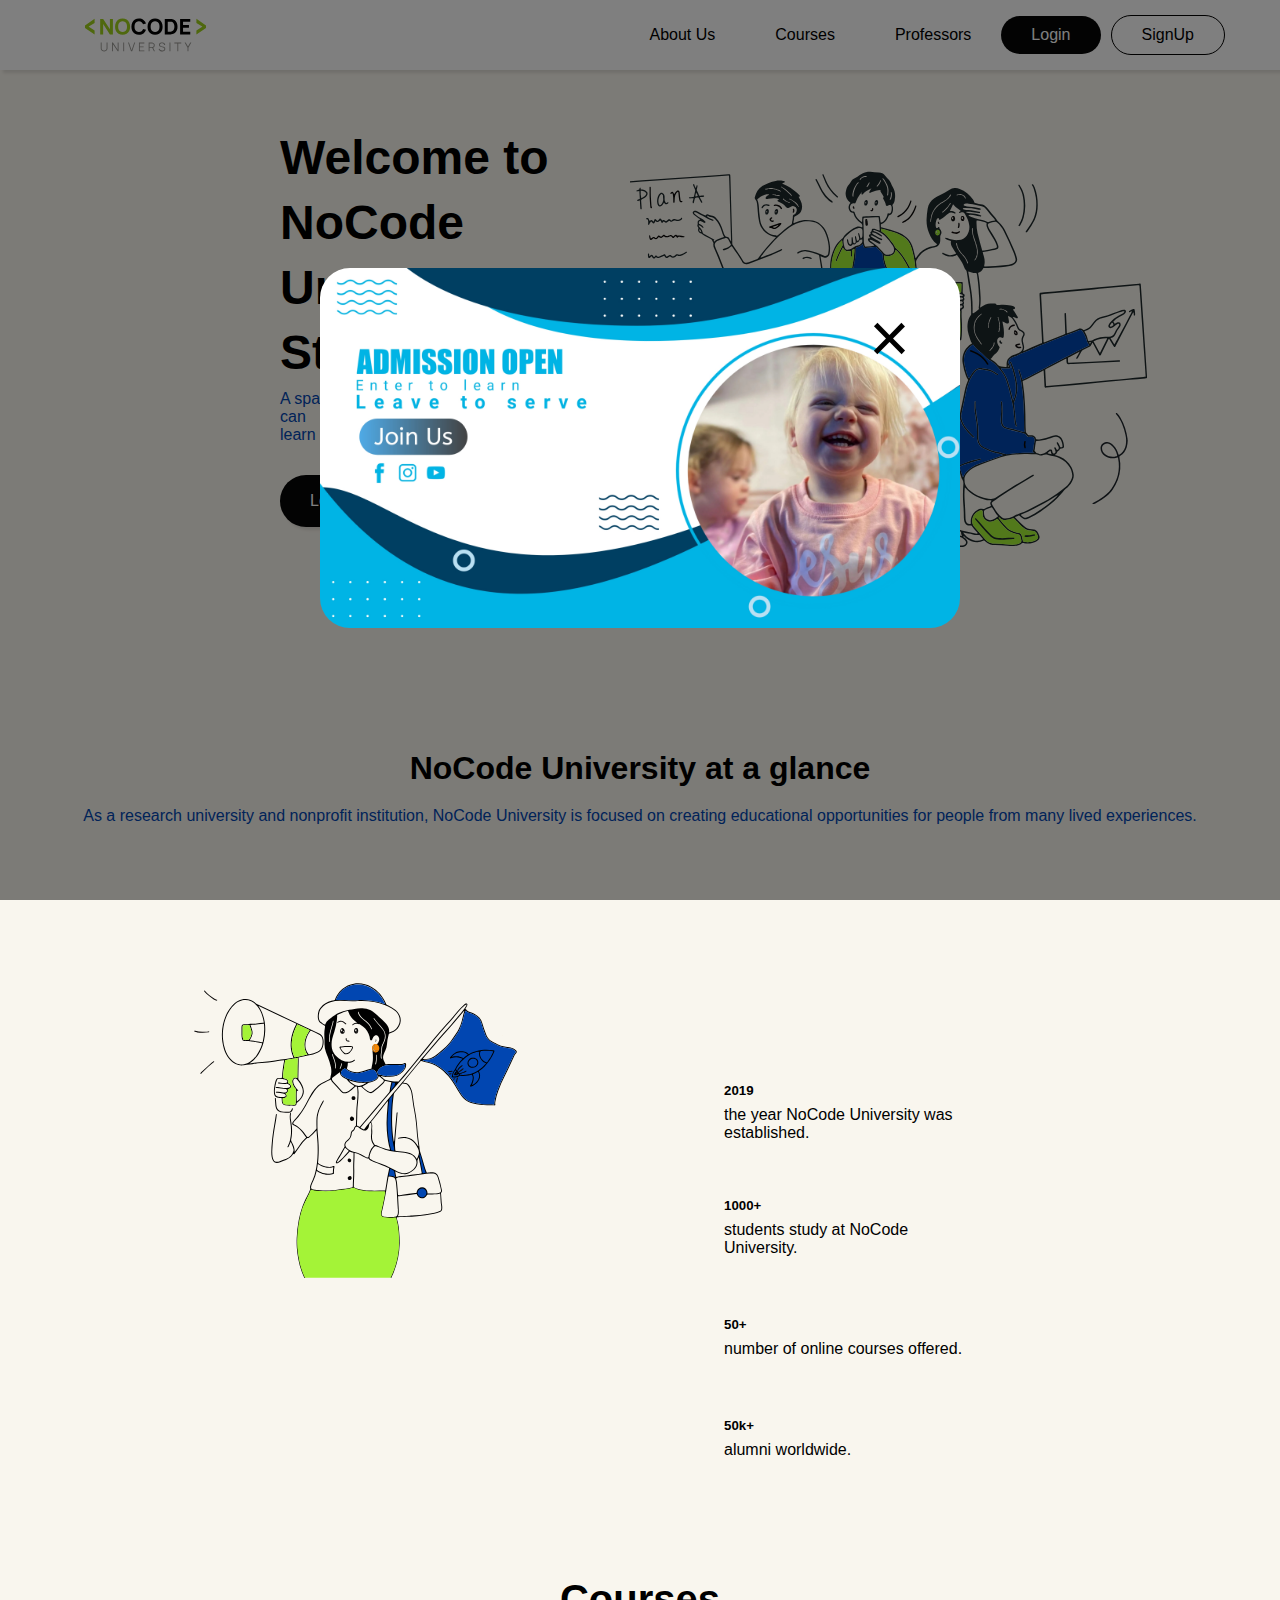
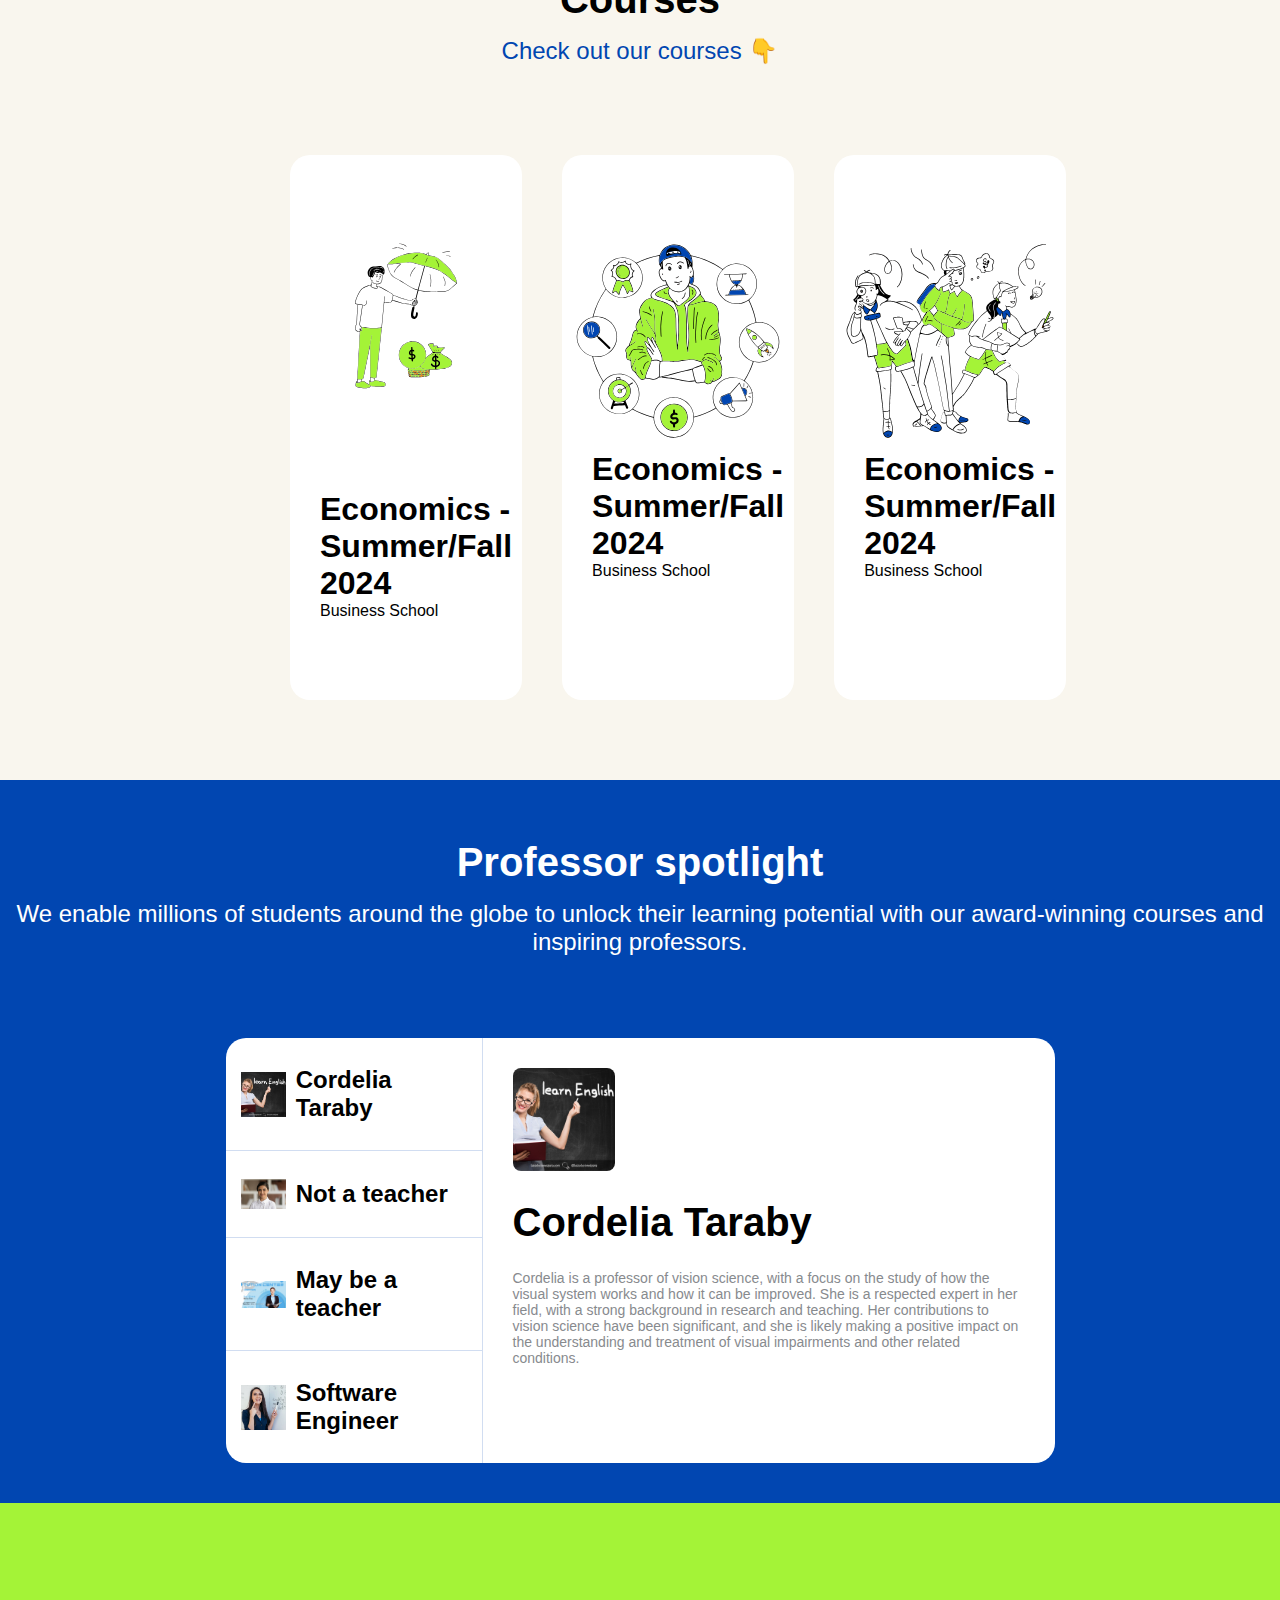
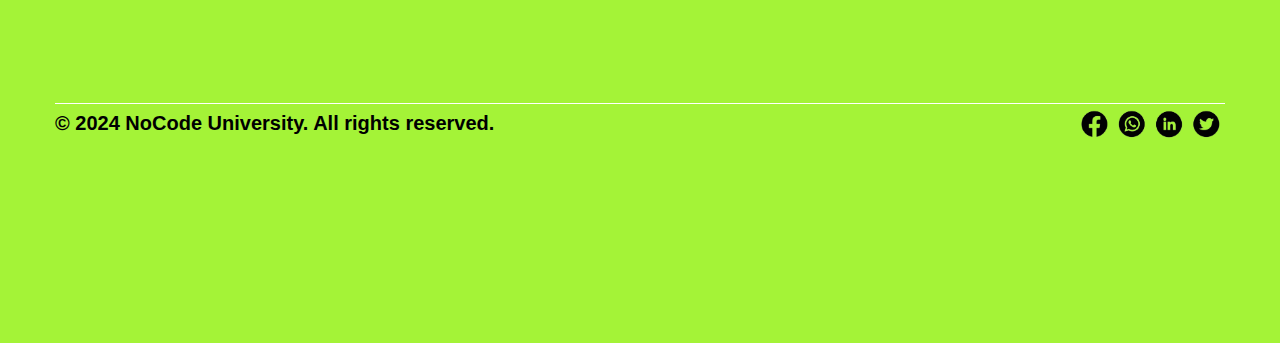
<file: index.html>
<!DOCTYPE html>
<html lang="en">
<head>
    <meta charset="UTF-8">
    <meta name="viewport" content="width=device-width, initial-scale=1.0">
    <link rel="stylesheet" href="./assets/css/style.css">
    <link rel="icon" href="./assets/images/logo.svg">
    <script src="./assets/js/script.js" ></script>
    <title>Coding University</title>
</head>
<body>
    <section class="navbar">
        <nav class="nav">
           <div class="sidebar">
            <ul>
                <li class="close-button" onclick=hideForm()><img src="./assets/icons/close_FILL0_wght400_GRAD0_opsz24.svg" alt=""></li>
                <li ><a href=""><img src="./assets/images/logo.svg" alt=""></a></li>
                <li><a href="#information-wrapper1">About Us</a></li>
                <li><a href="#courses-wrapper">Courses</a></li>
                <li><a href="#professor-spotlight">Professors</a></li>
                <li class="login-side"><a href="./sign_in.html" target="_blank">Login</a></li>
                <li class="signup-side"><a href="">SignUp</a></li>
            </ul>
           </div>
            
           
            <ul class="not">
                <li ><a href=""><img  class="logo" src="./assets/images/logo.svg" alt=""></a></li>
                <li class="hidemobile"><a href="#info-image">About Us</a></li>
                <li class="hidemobile"><a href="#courses-wrapper">Courses</a></li>
                <li class="hidemobile"><a href="#professor-spotlight">Professors</a></li>
                <li class="hidemobile login"><a href="./sign_in.html" target="_blank">Login</a></li>
                <li class="hidemobile"><a href="">SignUp</a></li>
                <li class="menu-button" onclick=showForm()><img src="./assets/icons/menu_FILL0_wght400_GRAD0_opsz24.svg" alt=""></li>
            </ul>
        </nav>
    </section><!-- /.navbar -->
     <!-- /.an advertisement -->

<div class="advertisement-wrapper" id="advertisement-wrapper">
    <div class="advertisement" id="advertisement">
        <div class="advertisement-content">
            <span class="close" onclick="closeAdvertisement()">&times;</span>
            <img src="./assets/images/advertisment 2.jpg" alt="">
        </div>
    </div>
</div>






    
 <section class="hero-section">
        <div class="welcome-wrapper">
            <div class="welcome"> 
                <h1>Welcome to</h1>
                <h1>NoCode</h1>
                <h1>University's</h1>
                <h1>Student Portal</h1>
                <p>A space where current students and teachers can <br> learn more about courses and their peers.</p>
                <ul>
                    <li class="login2"><a href="./sign_in.html" target="_blank">Login Now</a></li>
                    <li class="signup2"><a href="">SignUp</a></li>
                </ul>
            </div><!-- /.welcome -->
            <div class="welcome-img">
                <img src="./assets/images/hero img.svg" alt="">
            </div><!-- /.welocme-img -->
        </div><!-- /.welcome -->
       <div class="description-wrapper">
        <div class="description">
            <h1>NoCode University at a glance</h1>
            <p>As a research university and nonprofit institution, NoCode University is focused on creating educational opportunities for people from many lived experiences.</p>
        </div><!-- /.description -->
       </div><!-- /.description-wrapper -->
        <div class="information-wrapper">
            <div class="info-image" id="info-image">
                <div class="img1">
                    <img src="./assets/images/info img.svg" alt="">
                </div><!-- /.img1 -->
                <div class="img2">
                    <img src="./assets/images/div2.svg" alt="">
                </div><!-- /.img2 -->
                <div class="img3">
                    <img src="./assets/images/div3.svg" alt="">
                </div><!-- /.img3 -->
                <div class="img4">
                    <img src="./assets/images/div4.svg" alt="">
                </div><!-- /.img4 -->
            </div><!-- /.info-image -->
            <div class="info-details">
                <div tabindex="1" class="details" onclick="toggleImage('img1')">
                    <h5>2019</h5>
                    <p>the year NoCode University was established.</p>
                </div><!-- /.details -->
                <div tabindex="1" class="details active1"  onclick="toggleImage('img2')">
                    <h5>1000+</h5>
                    <p> students study at NoCode University.</p>
                </div><!-- /.details -->
                <div tabindex="1" class="details active2" onclick="toggleImage('img3')">
                    <h5>50+</h5>
                    <p>number of online courses offered.</p>
                </div><!-- /.details -->
                <div tabindex="1" class="details active3" onclick="toggleImage('img4')">
                    <h5>50k+</h5>
                    <p>alumni worldwide.</p>
                </div><!-- /.details -->
            </div><!-- /.info-details -->
       </div><!-- /.information-wrapper -->
        <div class="information-wrapper1">

            <div class="section1-responsinve">
                <img src="./assets/images/info img.svg" alt="">
                <div class="details">
                    <h5>2019</h5>
                    <p>the year NoCode University was established.</p>
                </div><!-- /.details -->
            </div><!-- /.section1-responsinve -->
            <div class="section1-responsinve">
                <img src="./assets/images/div2.svg" alt="">
                <div class="details">
                    <h5>1000+</h5>
                    <p> students study at NoCode University.</p>
                </div><!-- /.details -->
            </div><!-- /.section1-responsinve -->
            <div class="section1-responsinve">
                <img src="./assets/images/div3.svg" alt="">
                <div class="details">
                    <h5>50+</h5>
                    <p>number of online courses offered.</p>
                </div><!-- /.details -->
            </div><!-- /.section1-responsinve -->
            <div class="section1-responsinve">
                <img src="./assets/images/div4.svg" alt="">
                <div class="details">
                    <h5>50k+</h5>
                    <p>alumni worldwide.</p>
                </div><!-- /.details -->
            </div><!-- /.section1-responsinve -->
        </div><!-- /.information-wrapper1 -->
        <div class="courses-wrapper" id="courses-wrapper">
            <div class="courses-description">
                <h1>Courses</h1>
                <p>Check out our courses 👇</p>
            </div><!-- /.courses-description -->            
        </div><!-- /.courses-wrapper -->
        <div class="courses-detail-wrapper">
            <div class="courses-detail">
                <div class="course1">
                    <div class="course1-img">
                    <img src="./assets/images/course1.svg" alt="">
                    </div><!-- /.course-img -->
                    <div class="course1-description">
                        <h1>Economics - Summer/Fall 2024</h1>
                        <p>Business School</p>
                    </div><!-- /.course-description -->
                </div><!-- /.course1 -->
                <div class="course2">
                    <div class="course2-img">
                    <img src="./assets/images/div3.svg" alt="">
                    </div><!-- /.course2-img -->
                    <div class="course2-description">
                        <h1>Economics - Summer/Fall 2024</h1>
                        <p>Business School</p>
                    </div><!-- /.course2-description -->
                </div><!-- /.course1 -->
                <div class="course3">
                    <div class="course3-img">
                    <img src="./assets/images/div4.svg" alt="">
                    </div><!-- /.course3-img -->
                    <div class="course3-description">
                        <h1>Economics - Summer/Fall 2024</h1>
                        <p>Business School</p>
                    </div><!-- /.course3-description -->
                </div><!-- /.course1 -->
            </div><!-- /.courses-detail -->
        </div><!-- /.courses-detail-wrapper -->
        <div class="professor-spotlight-wrapper">
            <div class="professor-spotlight" id="professor-spotlight">
                <h1>Professor spotlight</h1>
                <p>We enable millions of students around the globe to unlock their learning potential with our award-winning courses and inspiring professors.</p>
            </div><!-- /.professor-spotlight -->
            <div class="professor-spotlight-details-wrapper">
                <div class="professor-name" id="professor-name">
                    <div tabindex="1" class="professor1 property" onclick="toggleInfo('professor1-detail')">
                        <img src="./assets/images/english porfessor.jpg" alt="">
                        <p>Cordelia Taraby</p>
                    </div><!-- /.professor1 -->
                    <div tabindex="1" class="professor2 property" onclick="toggleInfo('professor2-detail')">
                        <img src="./assets/images/f17760e5-1930-49f0-9244-696aa3bd6b00.jpeg" alt="">
                        <p>Not a teacher</p>
                    </div><!-- /.professor2 -->
                    <div tabindex="1" class="professor3 property" onclick="toggleInfo('professor3-detail')">
                        <img src="./assets/images/advertisment.jpg" alt="">
                        <p>May be a teacher </p>
                    </div><!-- /.professor3 -->
                    <div tabindex="1" class="professor4 property" onclick="toggleInfo('professor4-detail')">
                        <img src="./assets/images/4th teacher.webp" alt="">
                        <p>Software Engineer</p>
                    </div><!-- /.professor4 -->
                </div><!-- /.professor-name -->
                <div class="professor-detail">
                    <div class="professor1-detail">
                        <img src="./assets/images/english porfessor.jpg" alt="">
                        <h1>Cordelia Taraby</h1>
                        <p>Cordelia is a professor of vision science, with a focus on the study of how the visual system works and how it can be improved. She is a respected expert in her field, with a strong background in research and teaching. Her contributions to vision science have been significant, and she is likely making a positive impact on the understanding and treatment of visual impairments and other related conditions.</p>
                    </div><!-- /.professor1-detail -->
                    <div class="professor2-detail">
                        <img src="./assets/images/f17760e5-1930-49f0-9244-696aa3bd6b00.jpeg" alt="">
                        <h1>Not a Teacher</h1>
                        <p>Cordelia is a professor of vision science, with a focus on the study of how the visual system works and how it can be improved. She is a respected expert in her field, with a strong background in research and teaching. Her contributions to vision science have been significant, and she is likely making a positive impact on the understanding and treatment of visual impairments and other related conditions.</p>
                    </div><!-- /.professor2-detail -->
                    <div class="professor3-detail">
                        <img src="./assets/images/advertisment.jpg" alt="">
                        <h1>May be  a Teacher</h1>
                        <p>Cordelia is a professor of vision science, with a focus on the study of how the visual system works and how it can be improved. She is a respected expert in her field, with a strong background in research and teaching. Her contributions to vision science have been significant, and she is likely making a positive impact on the understanding and treatment of visual impairments and other related conditions.</p>
                    </div><!-- /.professor3-detail -->
                    <div class="professor4-detail">
                        <img src="./assets/images/4th teacher.webp" alt="">
                        <h1>Software Engineer</h1>
                        <p>Cordelia is a professor of vision science, with a focus on the study of how the visual system works and how it can be improved. She is a respected expert in her field, with a strong background in research and teaching. Her contributions to vision science have been significant, and she is likely making a positive impact on the understanding and treatment of visual impairments and other related conditions.</p>
                    </div><!-- /.professor4-detail -->
                </div><!-- /.professor-detail -->
            </div><!-- /.professor-spotlight-details-wrapper -->
        </div><!-- /.professor-spotlight-wrapper -->

    </section><!-- /.hero-section -->
    <section class="footer">
        <div class="footer-wrapper">
            <div class="footer-details">
                <p>&copy; 2024 NoCode University. All rights reserved.</p>
                <img src="./assets/images/Screenshot_2024-02-13_100248-removebg-preview.png" alt="">
            </div><!-- /.footer-details -->
            <div class="icons2"></div><!-- /.icons2 -->
        </div><!-- /.footer-wrapper -->
    </section><!-- /.footer -->



    <script>
    document.querySelectorAll('a[href^="#"]').forEach(anchor => {
    anchor.addEventListener('click', function (e) {
        e.preventDefault();

        document.querySelector(this.getAttribute('href')).scrollIntoView({
            behavior: 'smooth'
        });
    });
});
    </script>
</body>
</html>
</file>
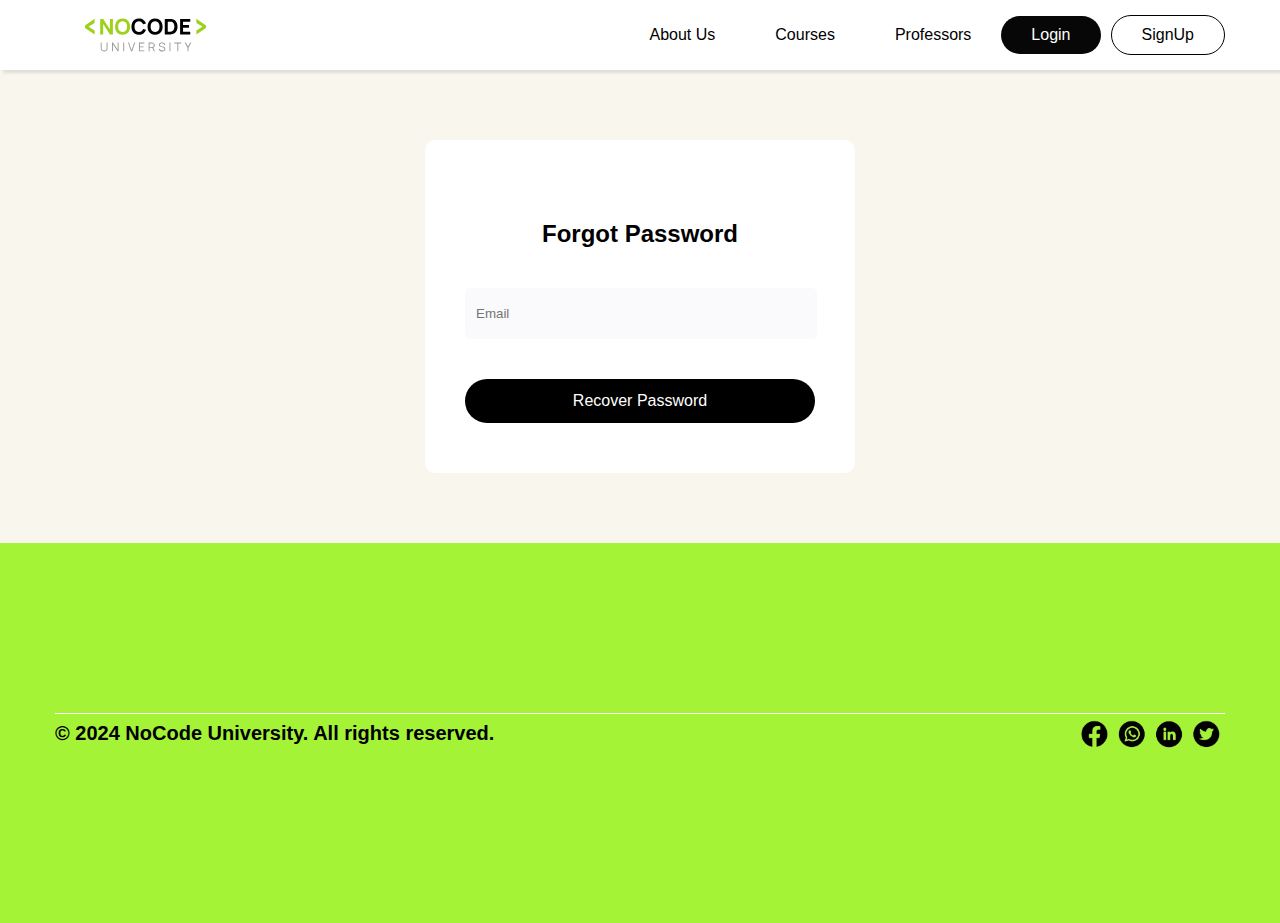
<file: forgot-password.html>
<!DOCTYPE html>
<html lang="en">
<head>
    <meta charset="UTF-8">
    <meta name="viewport" content="width=device-width, initial-scale=1.0">
    <link rel="stylesheet" href="./assets/css/login.css">
    <link rel="icon" href="./assets/images/logo.svg">
    <script src="./assets/js/script.js" ></script>
    <title>Forgot Password</title>
</head>
<body>
    <section class="navbar">
        <nav class="nav">
           <div class="sidebar">
            <ul>
                <li class="close-button" onclick=hideForm()><img src="./assets/icons/close_FILL0_wght400_GRAD0_opsz24.svg" alt=""></li>
                <li ><a href=""><img src="./assets/images/logo.svg" alt=""></a></li>
                <li><a href="index.html#information-wrapper1">About Us</a></li>
                <li><a href="index.html#courses-wrapper">Courses</a></li>
                <li><a href="index.html#professor-spotlight">Professors</a></li>
                <li class="login-side"><a href="">Login</a></li>
                <li class="signup-side"><a href="">SignUp</a></li>
            </ul>
           </div>
            
           
            <ul class="not">
                <li ><a href=""><img  class="logo" src="./assets/images/logo.svg" alt=""></a></li>
                <li class="hidemobile"><a href="index.html#information-wrapper">About Us</a></li>
                <li class="hidemobile"><a href="index.html#courses-wrapper">Courses</a></li>
                <li class="hidemobile"><a href="index.html#professor-spotlight">Professors</a></li>
                <li class="hidemobile login"><a href="">Login</a></li>
                <li class="hidemobile"><a href="">SignUp</a></li>
                <li class="menu-button" onclick=showForm()><img src="./assets/icons/menu_FILL0_wght400_GRAD0_opsz24.svg" alt=""></li>
            </ul>
        </nav>
    </section><!-- /.navbar -->
    <secction class="hero-section">
        <div class="forget-password-wrapper">
            <div class="forget-password">
                <h2>Forgot Password</h2>
                <div class="email-forgot" tabindex="1">
                    <input type="email" name="email" placeholder="Email" required>
                </div>
                <a href="" type="submit">Recover Password</a>
            </div><!-- /.forget-password -->
        </div><!-- /.forget-password-wrapper -->
    </secction><!-- /.hero-section -->









































    <section class="footer">
        <div class="footer-wrapper">
            <div class="footer-details">
                <p>&copy; 2024 NoCode University. All rights reserved.</p>
                <img src="./assets/images/Screenshot_2024-02-13_100248-removebg-preview.png" alt="">
            </div><!-- /.footer-details -->
            <div class="icons2"></div><!-- /.icons2 -->
        </div><!-- /.footer-wrapper -->
    </section><!-- /.footer -->


    <script>
document.getElementById("loginForm").addEventListener("submit", function(event) {
  event.preventDefault();

  // Get values from form
  var email = document.getElementById("email").value;
  var password = document.getElementById("password").value;

  // Check if email and password are valid (you should add your own validation logic here)
  if (email && password) {
    // Store email and password in local storage
    localStorage.setItem("email", email);
    localStorage.setItem("password", password);

    // Redirect to dashboard
    window.location.href = "dashboard.html";
  } else {
    alert("Please enter valid email and password.");
  }
});


    </script>
</body>
</html>
</file>
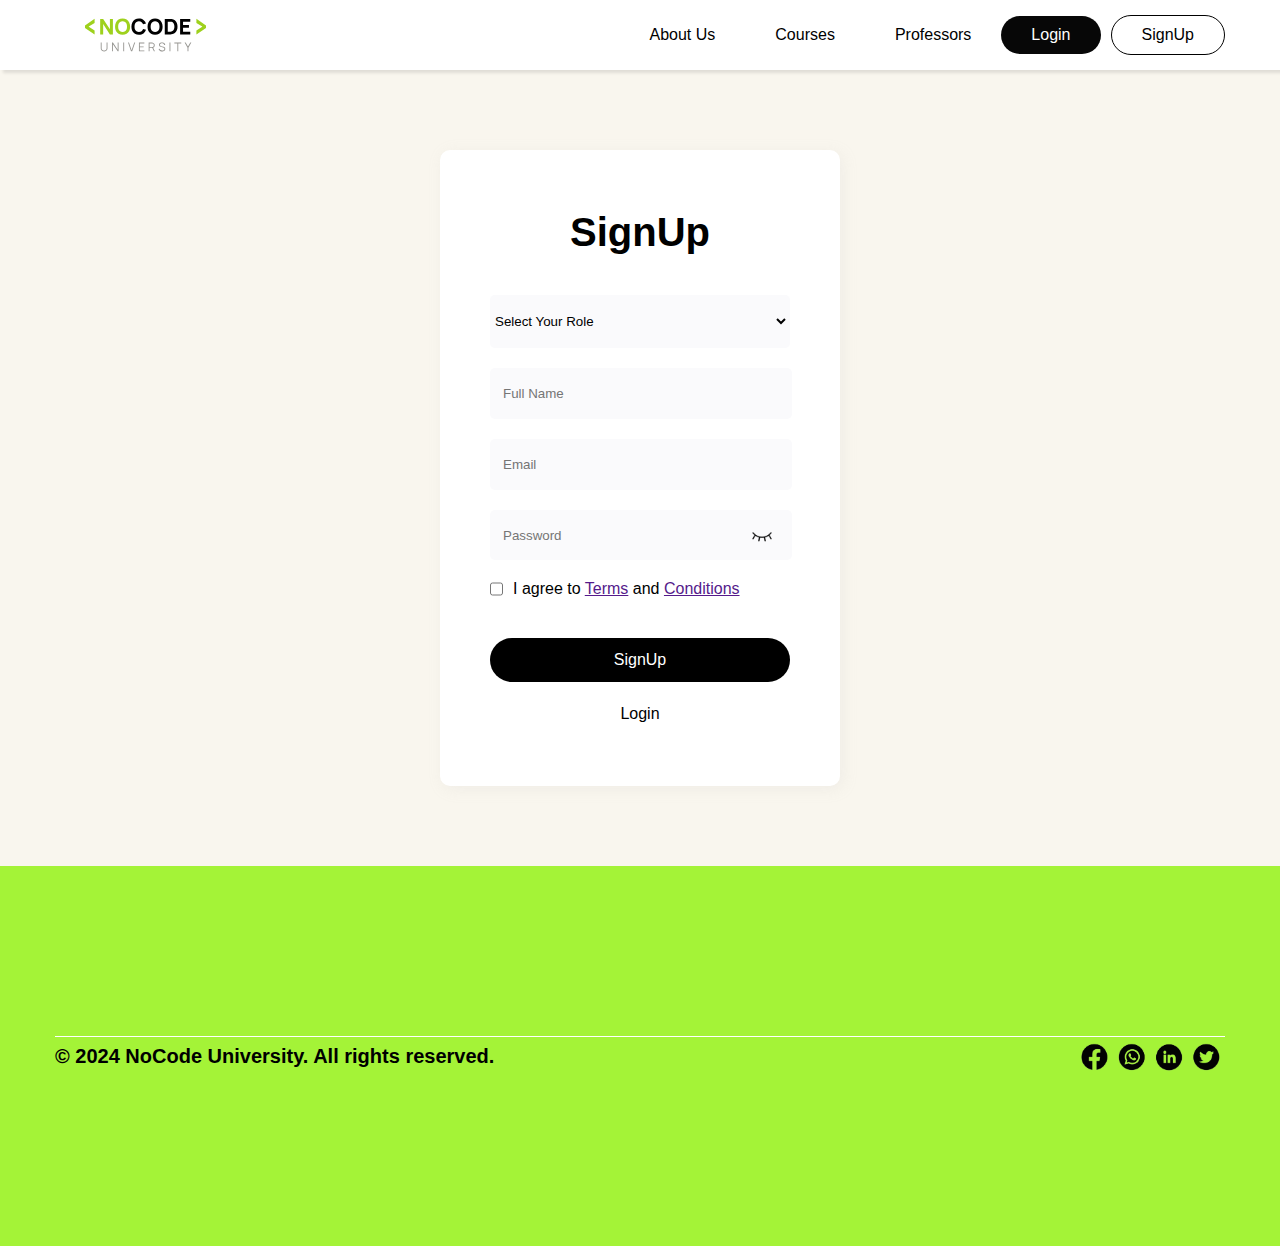
<file: sign-up.html>
<!DOCTYPE html>
<html lang="en">
<head>
    <meta charset="UTF-8">
    <meta name="viewport" content="width=device-width, initial-scale=1.0">
    <link rel="icon" href="./assets/images/logo.svg">
    <link rel="stylesheet" href="./assets/css/sign-up.css">
    <script src="./assets/js/script.js" ></script>
    <title>SignUp</title>
</head>
<body>
    <section class="navbar">
        <nav class="nav">
           <div class="sidebar">
            <ul>
                <li class="close-button" onclick=hideForm()><img src="./assets/icons/close_FILL0_wght400_GRAD0_opsz24.svg" alt=""></li>
                <li ><a href=""><img src="./assets/images/logo.svg" alt=""></a></li>
                <li><a href="index.html#information-wrapper1">About Us</a></li>
                <li><a href="index.html#courses-wrapper">Courses</a></li>
                <li><a href="index.html#professor-spotlight">Professors</a></li>
                <li class="login-side"><a href="">Login</a></li>
                <li class="signup-side"><a href="">SignUp</a></li>
            </ul>
           </div>
            
           
            <ul class="not">
                <li ><a href=""><img  class="logo" src="./assets/images/logo.svg" alt=""></a></li>
                <li class="hidemobile"><a href="index.html#information-wrapper">About Us</a></li>
                <li class="hidemobile"><a href="index.html#courses-wrapper">Courses</a></li>
                <li class="hidemobile"><a href="index.html#professor-spotlight">Professors</a></li>
                <li class="hidemobile login"><a href="">Login</a></li>
                <li class="hidemobile"><a href="">SignUp</a></li>
                <li class="menu-button" onclick=showForm()><img src="./assets/icons/menu_FILL0_wght400_GRAD0_opsz24.svg" alt=""></li>
            </ul>
        </nav>
    </section><!-- /.navbar -->
    <secction class="hero-section">
        <div class="login-details">
            <div class="form-details">
                <h1>SignUp</h1>
                <form action="">
                    <select class="option-selection" name="" id="option">
                        <option value="Role" disabled selected>Select Your Role</option>
                        <option value="Student">Student</option>
                        <option value="Teacher">Teacher</option>
                    </select>
                    <div class="name-input">
                        <input type="text" placeholder="Full Name">
                    </div>
                    <div tabindex="1" class="email-wrapper">
                    <input tabindex="1" type="email" placeholder="Email" id="email" required>
                    </div>
                    <div tabindex="1" class="input-password">
                        <input tabindex="1" type="password" placeholder="Password" id="password" required>
                        <img onclick="passValid()" id="eye-icon" src="./icons/eyebrow.png" alt="">
                    </div>
                </form>
            </div><!-- /.form-details -->
            <div class="terms-conditions" style="display: flex;">
                <input type="checkbox">
                <p>I agree to <a href="">Terms</a> and <a href="">Conditions</a></p>
            </div>
            <div class="form-buttons">
                <a href="">SignUp</a>
                <a href="./sign_in.html">Login</a>
            </div><!-- /.form-buttons -->
        </div><!-- /.login-details -->
    </secction><!-- /.hero-section -->









































    <section class="footer">
        <div class="footer-wrapper">
            <div class="footer-details">
                <p>&copy; 2024 NoCode University. All rights reserved.</p>
                <img src="./assets/images/Screenshot_2024-02-13_100248-removebg-preview.png" alt="">
            </div><!-- /.footer-details -->
            <div class="icons2"></div><!-- /.icons2 -->
        </div><!-- /.footer-wrapper -->
    </section><!-- /.footer -->


    <script>

    </script>
</body>
</html>
</file>
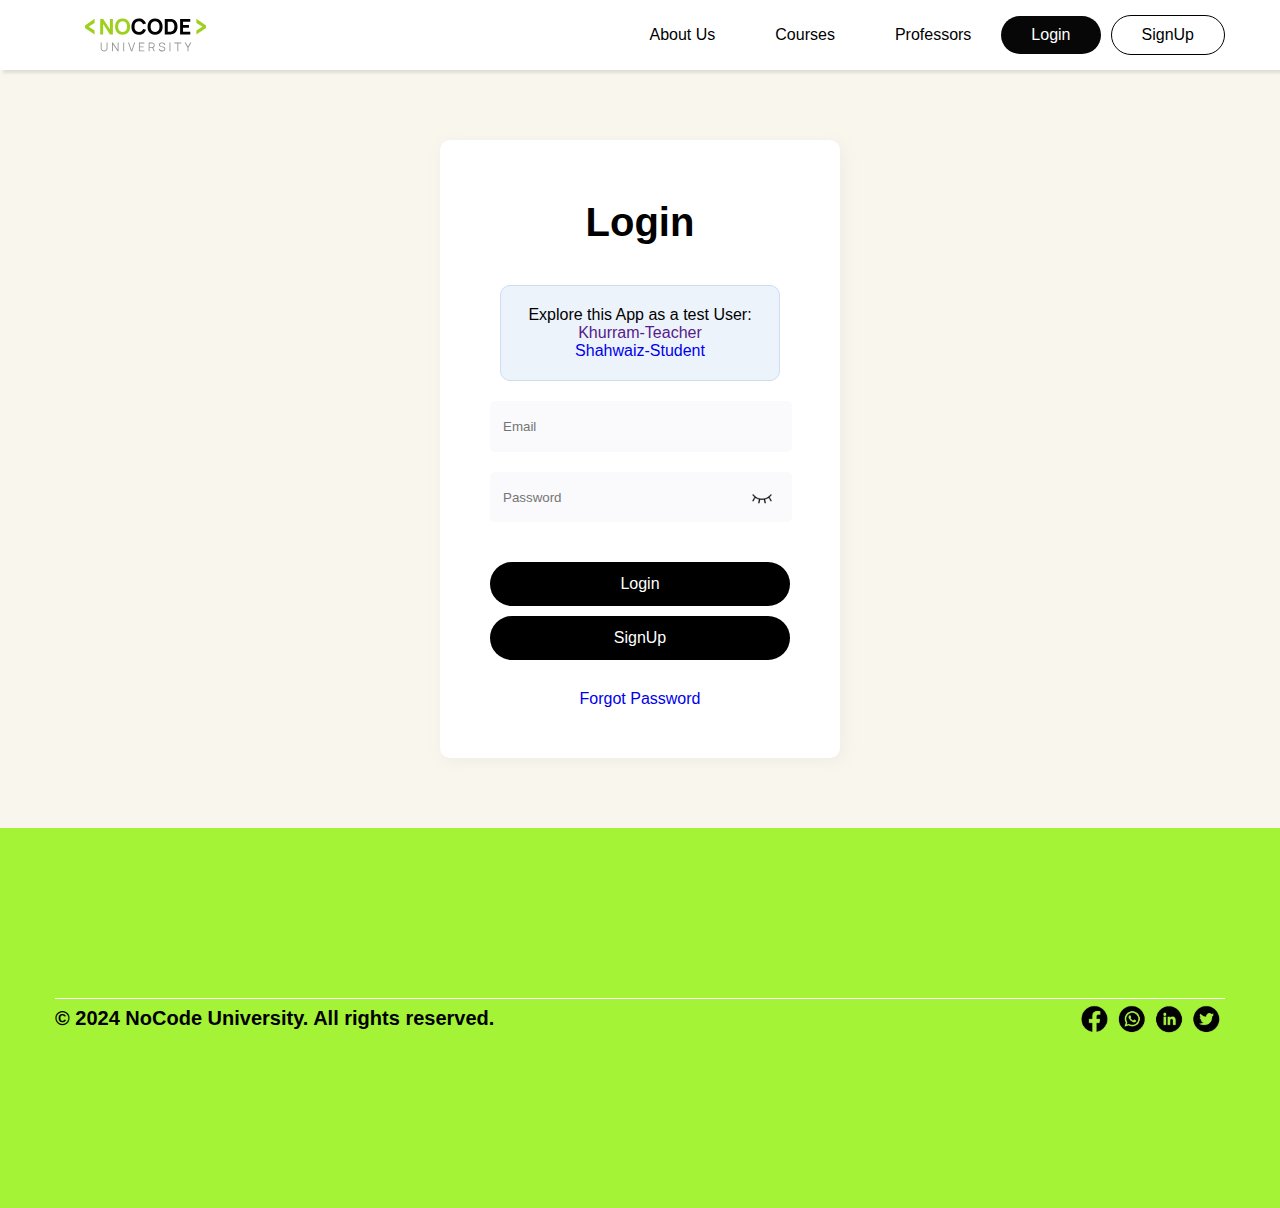
<file: sign_in.html>
<!DOCTYPE html>
<html lang="en">
<head>
    <meta charset="UTF-8">
    <meta name="viewport" content="width=device-width, initial-scale=1.0">
    <link rel="stylesheet" href="./assets/css/login.css">
    <link rel="icon" href="./assets/images/logo.svg">
    <script src="./assets/js/script.js" ></script>
    <title>Login</title>
</head>
<body>
    <section class="navbar">
        <nav class="nav">
           <div class="sidebar">
            <ul>
                <li class="close-button" onclick=hideForm()><img src="./assets/icons/close_FILL0_wght400_GRAD0_opsz24.svg" alt=""></li>
                <li ><a href=""><img src="./assets/images/logo.svg" alt=""></a></li>
                <li><a href="index.html#information-wrapper1">About Us</a></li>
                <li><a href="index.html#courses-wrapper">Courses</a></li>
                <li><a href="index.html#professor-spotlight">Professors</a></li>
                <li class="login-side"><a href="">Login</a></li>
                <li class="signup-side"><a href="">SignUp</a></li>
            </ul>
           </div>
            
           
            <ul class="not">
                <li ><a href=""><img  class="logo" src="./assets/images/logo.svg" alt=""></a></li>
                <li class="hidemobile"><a href="index.html#information-wrapper">About Us</a></li>
                <li class="hidemobile"><a href="index.html#courses-wrapper">Courses</a></li>
                <li class="hidemobile"><a href="index.html#professor-spotlight">Professors</a></li>
                <li class="hidemobile login"><a href="">Login</a></li>
                <li class="hidemobile"><a href="">SignUp</a></li>
                <li class="menu-button" onclick=showForm()><img src="./assets/icons/menu_FILL0_wght400_GRAD0_opsz24.svg" alt=""></li>
            </ul>
        </nav>
    </section><!-- /.navbar -->
    <secction class="hero-section">
        <div class="login-details">
            <div class="form-details">
                <h1>Login</h1>
                <div class="test-user">
                    <p>Explore this App as a test User:</p>
                    <a href="">Khurram-Teacher</a>
                    <a href="./Student_dashboard.html" target="_blank">Shahwaiz-Student</a>
                </div>
                <form action="" id="loginForm">
                    <div tabindex="1" class="email-wrapper">
                    <input tabindex="1" type="email" placeholder="Email" name="email" id="email" required>
                    </div>
                    <div tabindex="1" class="input-password">
                        <input tabindex="1" type="password" placeholder="Password" name="password" id="password" required>
                        <img onclick="passValid()" id="eye-icon" src="./icons/eyebrow.png" alt="">
                    </div>
                </form>
            </div><!-- /.form-details -->
            <div class="form-buttons">
                <a href="" type="submit">Login</a>
                <a href="./sign-up.html">SignUp</a>
                <a href="./forgot-password.html">Forgot Password</a>
            </div><!-- /.form-buttons -->
        </div><!-- /.login-details -->

    </secction><!-- /.hero-section -->









































    <section class="footer">
        <div class="footer-wrapper">
            <div class="footer-details">
                <p>&copy; 2024 NoCode University. All rights reserved.</p>
                <img src="./assets/images/Screenshot_2024-02-13_100248-removebg-preview.png" alt="">
            </div><!-- /.footer-details -->
            <div class="icons2"></div><!-- /.icons2 -->
        </div><!-- /.footer-wrapper -->
    </section><!-- /.footer -->


    <script>
document.getElementById("loginForm").addEventListener("submit", function(event) {
  event.preventDefault();

  // Get values from form
  var email = document.getElementById("email").value;
  var password = document.getElementById("password").value;

  // Check if email and password are valid (you should add your own validation logic here)
  if (email && password) {
    // Store email and password in local storage
    localStorage.setItem("email", email);
    localStorage.setItem("password", password);

    // Redirect to dashboard
    window.location.href = "dashboard.html";
  } else {
    alert("Please enter valid email and password.");
  }
});


    </script>
</body>
</html>
</file>
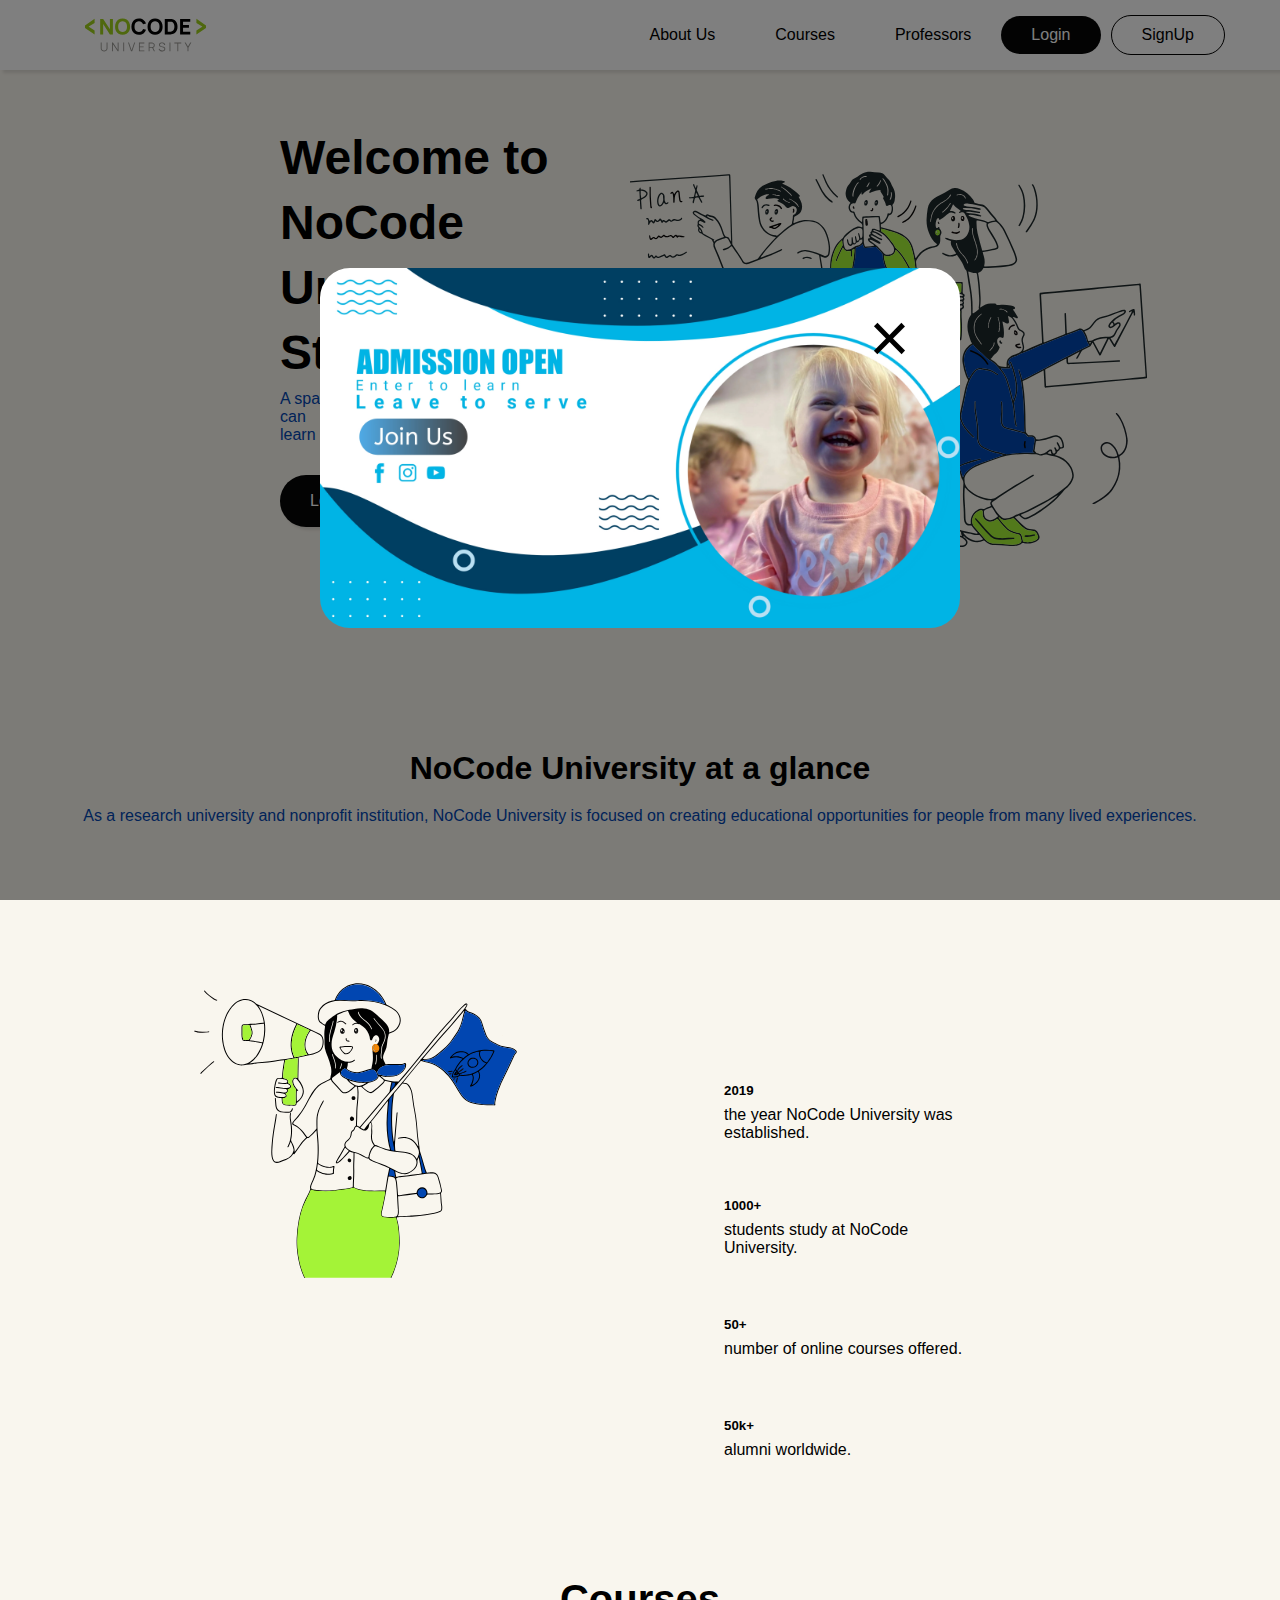
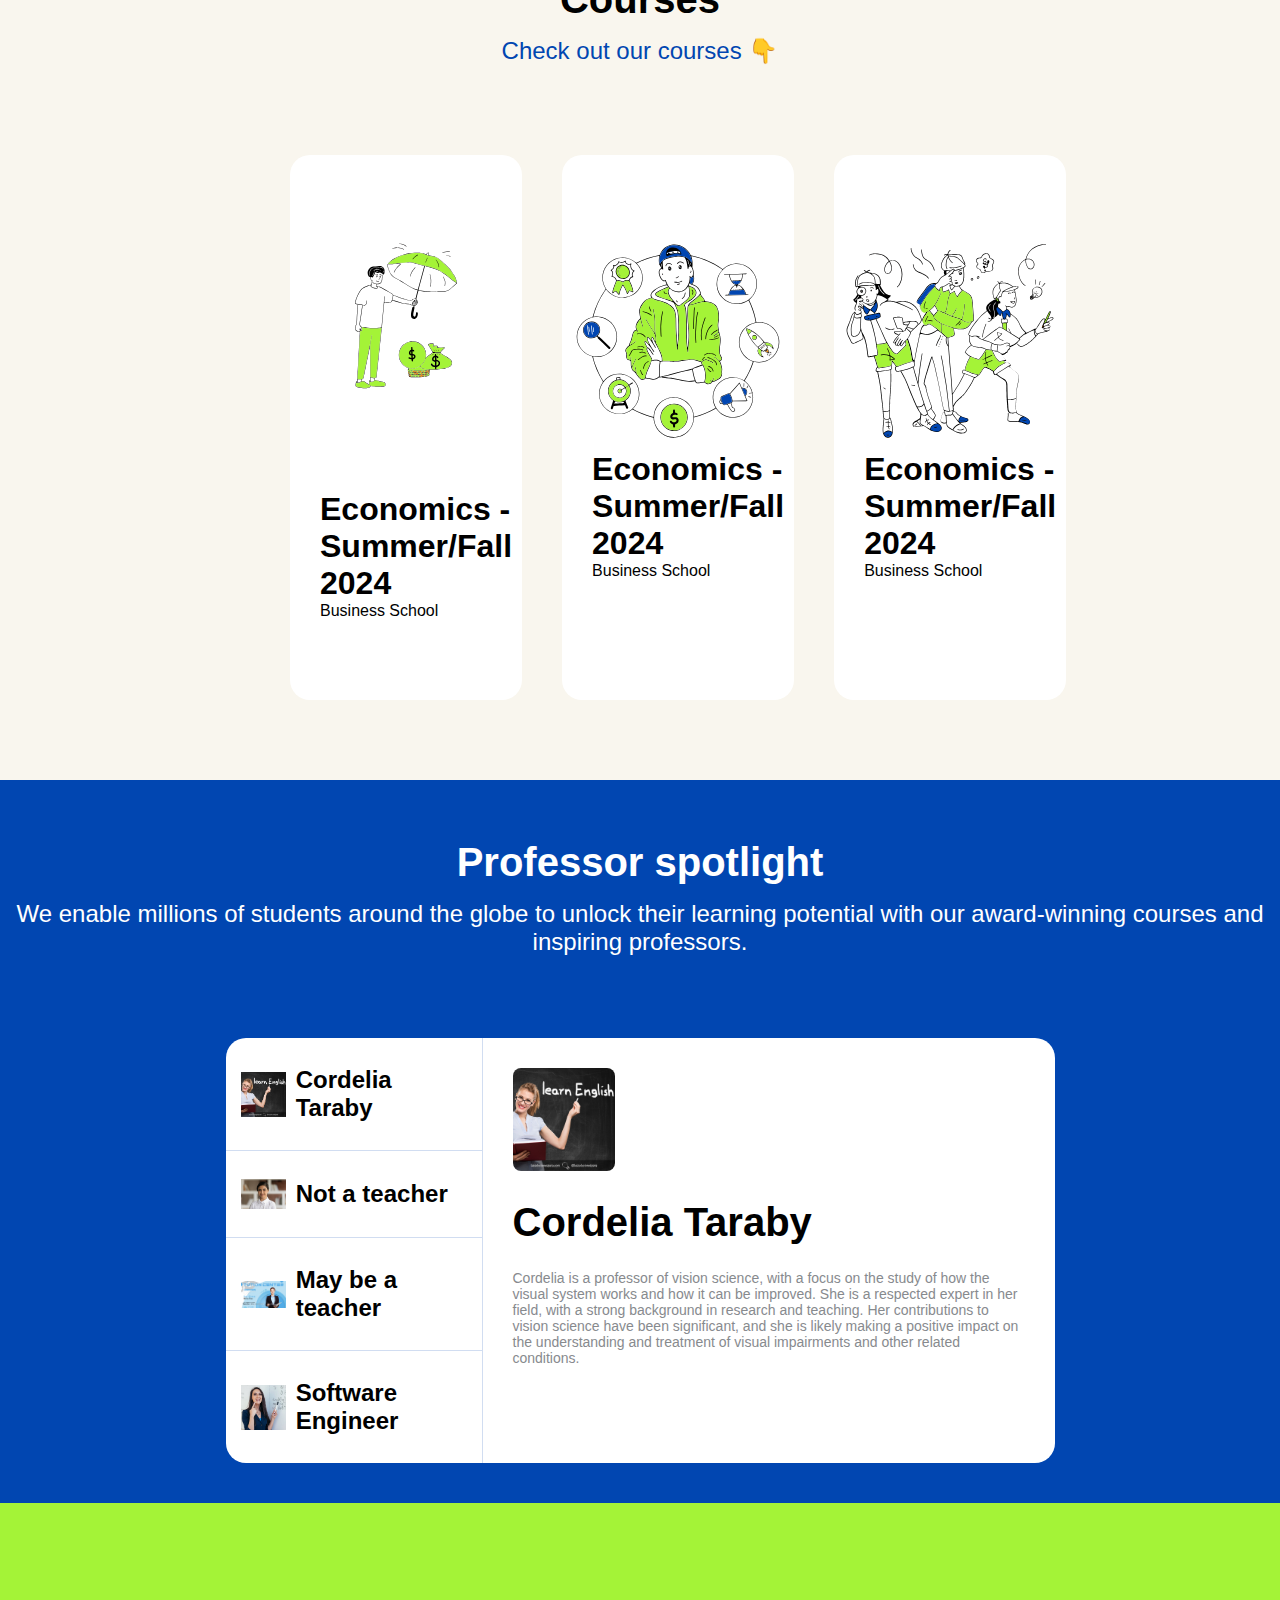
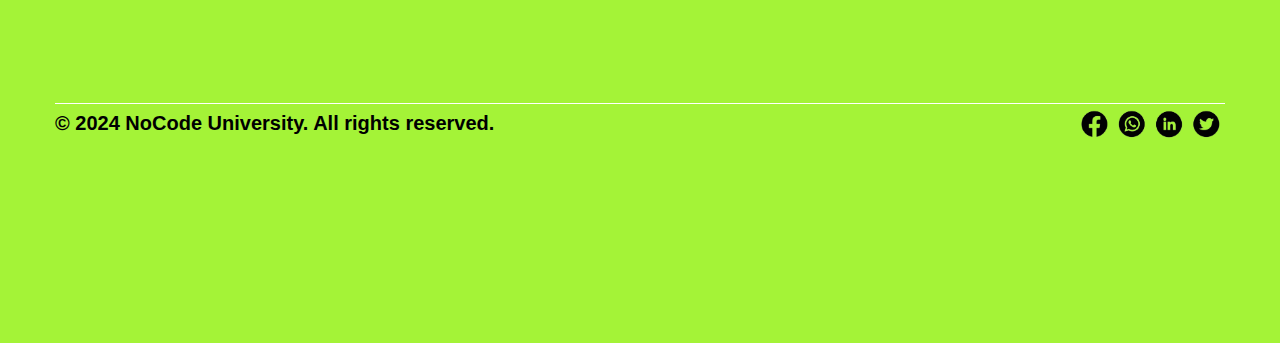
<file: student_dashboard.html>
<!DOCTYPE html>
<html lang="en">
<head>
    <meta charset="UTF-8">
    <meta name="viewport" content="width=device-width, initial-scale=1.0">
    <link rel="stylesheet" href="./assets/css/style.css">
    <link rel="icon" href="./assets/images/logo.svg">
    <script src="./assets/js/script.js" ></script>
    <title>Student Dashboard</title>
</head>
<body>
    <section class="navbar">
        <nav class="nav">
           <div class="sidebar">
            <ul>
                <li class="close-button" onclick=hideForm()><img src="./assets/icons/close_FILL0_wght400_GRAD0_opsz24.svg" alt=""></li>
                <li ><img src="./assets/images/logo.svg" alt=""></li>
                <li><a href="#information-wrapper1">About Us</a></li>
                <li><a href="#courses-wrapper">Courses</a></li>
                <li><a href="#professor-spotlight">Professors</a></li>
                <li class="login-side"><a href="./sign_in.html" target="_blank">Login</a></li>
                <li class="signup-side"><a href="./sign-up.html" target="_blank">SignUp</a></li>
            </ul>
           </div>
            
           
            <ul class="not">
                <li ><a href=""><img  class="logo" src="./assets/images/logo.svg" alt=""></a></li>
                <li class="hidemobile"><a href="#info-image">About Us</a></li>
                <li class="hidemobile"><a href="#courses-wrapper">Courses</a></li>
                <li class="hidemobile"><a href="#professor-spotlight">Professors</a></li>
                <li class="hidemobile login"><a href="./sign_in.html" target="_blank">Login</a></li>
                <li class="hidemobile"><a href="./sign-up.html" target="_blank">SignUp</a></li>
                <li class="menu-button" onclick=showForm()><img src="./assets/icons/menu_FILL0_wght400_GRAD0_opsz24.svg" alt=""></li>
            </ul>
        </nav>
    </section><!-- /.navbar -->
     <!-- /.an advertisement -->

<div class="advertisement-wrapper" id="advertisement-wrapper">
    <div class="advertisement" id="advertisement">
        <div class="advertisement-content">
            <span class="close" onclick="closeAdvertisement()">&times;</span>
            <img src="./assets/images/advertisment 2.jpg" alt="">
        </div>
    </div>
</div>






    
 <section class="hero-section">
        <div class="welcome-wrapper">
            <div class="welcome"> 
                <h1>Welcome to</h1>
                <h1>NoCode</h1>
                <h1>University's</h1>
                <h1>Student Portal</h1>
                <p>A space where current students and teachers can <br> learn more about courses and their peers.</p>
                <ul>
                    <li class="login2"><a href="./sign_in.html" target="_blank">Login Now</a></li>
                    <li class="signup2"><a href="./sign-up.html" target="_blank">SignUp</a></li>
                </ul>
            </div><!-- /.welcome -->
            <div class="welcome-img">
                <img src="./assets/images/hero img.svg" alt="">
            </div><!-- /.welocme-img -->
        </div><!-- /.welcome -->
       <div class="description-wrapper">
        <div class="description">
            <h1>NoCode University at a glance</h1>
            <p>As a research university and nonprofit institution, NoCode University is focused on creating educational opportunities for people from many lived experiences.</p>
        </div><!-- /.description -->
       </div><!-- /.description-wrapper -->
        <div class="information-wrapper">
            <div class="info-image" id="info-image">
                <div class="img1">
                    <img src="./assets/images/info img.svg" alt="">
                </div><!-- /.img1 -->
                <div class="img2">
                    <img src="./assets/images/div2.svg" alt="">
                </div><!-- /.img2 -->
                <div class="img3">
                    <img src="./assets/images/div3.svg" alt="">
                </div><!-- /.img3 -->
                <div class="img4">
                    <img src="./assets/images/div4.svg" alt="">
                </div><!-- /.img4 -->
            </div><!-- /.info-image -->
            <div class="info-details">
                <div tabindex="1" class="details" onclick="toggleImage('img1')">
                    <h5>2019</h5>
                    <p>the year NoCode University was established.</p>
                </div><!-- /.details -->
                <div tabindex="1" class="details active1"  onclick="toggleImage('img2')">
                    <h5>1000+</h5>
                    <p> students study at NoCode University.</p>
                </div><!-- /.details -->
                <div tabindex="1" class="details active2" onclick="toggleImage('img3')">
                    <h5>50+</h5>
                    <p>number of online courses offered.</p>
                </div><!-- /.details -->
                <div tabindex="1" class="details active3" onclick="toggleImage('img4')">
                    <h5>50k+</h5>
                    <p>alumni worldwide.</p>
                </div><!-- /.details -->
            </div><!-- /.info-details -->
       </div><!-- /.information-wrapper -->
        <div class="information-wrapper1">

            <div class="section1-responsinve">
                <img src="./assets/images/info img.svg" alt="">
                <div class="details">
                    <h5>2019</h5>
                    <p>the year NoCode University was established.</p>
                </div><!-- /.details -->
            </div><!-- /.section1-responsinve -->
            <div class="section1-responsinve">
                <img src="./assets/images/div2.svg" alt="">
                <div class="details">
                    <h5>1000+</h5>
                    <p> students study at NoCode University.</p>
                </div><!-- /.details -->
            </div><!-- /.section1-responsinve -->
            <div class="section1-responsinve">
                <img src="./assets/images/div3.svg" alt="">
                <div class="details">
                    <h5>50+</h5>
                    <p>number of online courses offered.</p>
                </div><!-- /.details -->
            </div><!-- /.section1-responsinve -->
            <div class="section1-responsinve">
                <img src="./assets/images/div4.svg" alt="">
                <div class="details">
                    <h5>50k+</h5>
                    <p>alumni worldwide.</p>
                </div><!-- /.details -->
            </div><!-- /.section1-responsinve -->
        </div><!-- /.information-wrapper1 -->
        <div class="courses-wrapper" id="courses-wrapper">
            <div class="courses-description">
                <h1>Courses</h1>
                <p>Check out our courses 👇</p>
            </div><!-- /.courses-description -->            
        </div><!-- /.courses-wrapper -->
        <div class="courses-detail-wrapper">
            <div class="courses-detail">
                <div class="course1">
                    <div class="course1-img">
                    <img src="./assets/images/course1.svg" alt="">
                    </div><!-- /.course-img -->
                    <div class="course1-description">
                        <h1>Economics - Summer/Fall 2024</h1>
                        <p>Business School</p>
                    </div><!-- /.course-description -->
                </div><!-- /.course1 -->
                <div class="course2">
                    <div class="course2-img">
                    <img src="./assets/images/div3.svg" alt="">
                    </div><!-- /.course2-img -->
                    <div class="course2-description">
                        <h1>Economics - Summer/Fall 2024</h1>
                        <p>Business School</p>
                    </div><!-- /.course2-description -->
                </div><!-- /.course1 -->
                <div class="course3">
                    <div class="course3-img">
                    <img src="./assets/images/div4.svg" alt="">
                    </div><!-- /.course3-img -->
                    <div class="course3-description">
                        <h1>Economics - Summer/Fall 2024</h1>
                        <p>Business School</p>
                    </div><!-- /.course3-description -->
                </div><!-- /.course1 -->
            </div><!-- /.courses-detail -->
        </div><!-- /.courses-detail-wrapper -->
        <div class="professor-spotlight-wrapper">
            <div class="professor-spotlight" id="professor-spotlight">
                <h1>Professor spotlight</h1>
                <p>We enable millions of students around the globe to unlock their learning potential with our award-winning courses and inspiring professors.</p>
            </div><!-- /.professor-spotlight -->
            <div class="professor-spotlight-details-wrapper">
                <div class="professor-name" id="professor-name">
                    <div tabindex="1" class="professor1 property" onclick="toggleInfo('professor1-detail')">
                        <img src="./assets/images/english porfessor.jpg" alt="">
                        <p>Cordelia Taraby</p>
                    </div><!-- /.professor1 -->
                    <div tabindex="1" class="professor2 property" onclick="toggleInfo('professor2-detail')">
                        <img src="./assets/images/f17760e5-1930-49f0-9244-696aa3bd6b00.jpeg" alt="">
                        <p>Not a teacher</p>
                    </div><!-- /.professor2 -->
                    <div tabindex="1" class="professor3 property" onclick="toggleInfo('professor3-detail')">
                        <img src="./assets/images/advertisment.jpg" alt="">
                        <p>May be a teacher </p>
                    </div><!-- /.professor3 -->
                    <div tabindex="1" class="professor4 property" onclick="toggleInfo('professor4-detail')">
                        <img src="./assets/images/4th teacher.webp" alt="">
                        <p>Software Engineer</p>
                    </div><!-- /.professor4 -->
                </div><!-- /.professor-name -->
                <div class="professor-detail">
                    <div class="professor1-detail">
                        <img src="./assets/images/english porfessor.jpg" alt="">
                        <h1>Cordelia Taraby</h1>
                        <p>Cordelia is a professor of vision science, with a focus on the study of how the visual system works and how it can be improved. She is a respected expert in her field, with a strong background in research and teaching. Her contributions to vision science have been significant, and she is likely making a positive impact on the understanding and treatment of visual impairments and other related conditions.</p>
                    </div><!-- /.professor1-detail -->
                    <div class="professor2-detail">
                        <img src="./assets/images/f17760e5-1930-49f0-9244-696aa3bd6b00.jpeg" alt="">
                        <h1>Not a Teacher</h1>
                        <p>Cordelia is a professor of vision science, with a focus on the study of how the visual system works and how it can be improved. She is a respected expert in her field, with a strong background in research and teaching. Her contributions to vision science have been significant, and she is likely making a positive impact on the understanding and treatment of visual impairments and other related conditions.</p>
                    </div><!-- /.professor2-detail -->
                    <div class="professor3-detail">
                        <img src="./assets/images/advertisment.jpg" alt="">
                        <h1>May be  a Teacher</h1>
                        <p>Cordelia is a professor of vision science, with a focus on the study of how the visual system works and how it can be improved. She is a respected expert in her field, with a strong background in research and teaching. Her contributions to vision science have been significant, and she is likely making a positive impact on the understanding and treatment of visual impairments and other related conditions.</p>
                    </div><!-- /.professor3-detail -->
                    <div class="professor4-detail">
                        <img src="./assets/images/4th teacher.webp" alt="">
                        <h1>Software Engineer</h1>
                        <p>Cordelia is a professor of vision science, with a focus on the study of how the visual system works and how it can be improved. She is a respected expert in her field, with a strong background in research and teaching. Her contributions to vision science have been significant, and she is likely making a positive impact on the understanding and treatment of visual impairments and other related conditions.</p>
                    </div><!-- /.professor4-detail -->
                </div><!-- /.professor-detail -->
            </div><!-- /.professor-spotlight-details-wrapper -->
        </div><!-- /.professor-spotlight-wrapper -->

    </section><!-- /.hero-section -->
    <section class="footer">
        <div class="footer-wrapper">
            <div class="footer-details">
                <p>&copy; 2024 NoCode University. All rights reserved.</p>
                <img src="./assets/images/Screenshot_2024-02-13_100248-removebg-preview.png" alt="">
            </div><!-- /.footer-details -->
            <div class="icons2"></div><!-- /.icons2 -->
        </div><!-- /.footer-wrapper -->
    </section><!-- /.footer -->



    <script>
    document.querySelectorAll('a[href^="#"]').forEach(anchor => {
    anchor.addEventListener('click', function (e) {
        e.preventDefault();

        document.querySelector(this.getAttribute('href')).scrollIntoView({
            behavior: 'smooth'
        });
    });
});
    </script>
</body>
</html>
</file>
<file: assets/css/style.css>
*{
    margin: 0;
    padding: 0;
}





.advertisement-wrapper {
    position: fixed;
    top: 0;
    left: 0;
    width: 100%;
    height: 100%;
    background-color: rgba(0, 0, 0, 0.5); /* Semi-transparent background to overlay on the webpage */
    z-index: 9999;
}

.advertisement {
    position: absolute;
    top: 50%;
    left: 50%;
    transform: translate(-50%, -50%);
    /* background-color: #f0f0f0; */
    /* border: 1px solid #ccc; */
    /* box-shadow: 2px 0 71px rgba(0, 0, 0, 0.5); */
    border-radius: 30px;
}

.advertisement-content {
    position: relative;
}
.advertisement-content img{
    width: 100%;
    border-radius: 30px;
}

.close {
    position: absolute;
    top: 30px;
    right: 50px;
    font-size: 70px;
    cursor: pointer;
    font-weight: 100;
}

.blur {
    filter: blur(5px);
    pointer-events: none; 
}



body{
    background-size: cover;
    background-repeat: no-repeat;
    position: relative;
    font-family: Arial, Helvetica, sans-serif;

}
.navbar{
    background-color: white;
    box-shadow: 3px 3px 3px rgba(0, 0, 0, 0.1);
}
.hero-section{
    margin-top: 60px;
}
.navbar{
    position: fixed;
    top: 0;
    width: 100%;
    z-index: 1000; 
}
.nav{
    margin: auto;
    max-width: 1170px;
    background-color: white;
    height: 70px;
    display: flex;
    align-items: center;
}
.nav .not{
    width: 100%;
    list-style: none;
    display: flex;
    justify-content: flex-end;
    align-items: center;
}

.nav a{
    display: flex;
    /* height: 100%; */
    text-decoration: none;
    align-items: center;
    color: black;
    padding: 10px 30px;
}

.nav li:first-child{
    margin-right: auto;
}
.not  .hidemobile:nth-child(5){
    background-color: rgb(7, 7, 7);
    border-radius: 30px;
}
.not  .hidemobile:nth-child(6){
    border: 1px solid black;
    border-radius: 30px;
    margin-left: 10px;
    
}
.loign a{
    color: white;    
}

.not .login a{
    color: white;
}
/* .sidebar .login-side{
    padding: 3px 9px;
    background-color: rgb(7, 7, 7);
    border-radius: 30px;
    box-shadow: 3px 3px 3px rgba(0, 0, 0, 0.1);

}
.sidebar .signup-side{
    padding: 3px 9px;
    border: 1px solid black;
    border-radius: 30px;
    margin-left: 10px;
    box-shadow: 3px 3px 3px rgba(0, 0, 0, 0.1);

}
.sidebar .login-side a{
    color: white;
} */
.sidebar{
    position: fixed;
    top: 0;
    right: 0;
    height: 100vh;
    width: 250px;
    z-index: 999;
    background-color: rgba(255, 255, 255, 0.456);
    backdrop-filter: blur(8px);
    box-shadow: -10px 0 10px rgba(0, 0, 0, 0.1);
    display: none;  
    flex-direction: column;
    align-items: flex-start;
    justify-content: flex-start;
    transition: all 0.5s ease; 
}
.sidebar li{
    /* width: 50%; */
    list-style-type: none;
}

.sidebar a{
    width: 100%;
}
.menu-button{
    display: none;
}

.close-button{
    width: 50px;
    height: 50px;
}
.hero-section{
    background-color:#F9F6EE;
}
.welcome-wrapper{

    display: flex;
    padding: 50px 250px;
}
.welcome{
    width: 50%;
    /* background-color: red; */
    margin: 10px;
    padding-left: 20px;
}
.welcome-img{
    width: 50%;
    margin: 10px;
}
.welcome-img img{
    /* width: 90%; */
}
.welcome ul{
    display: flex;
    align-items: center;
}
.welcome p{
    color: #0146B1;
}
.welcome h1{
    margin: 10px 0;
    font-size: 3rem;
    font-weight: 700;
}
.welcome p{
    margin-bottom: 30px;
}
.welcome ul li{
    list-style-type: none;
    cursor: pointer;
}
.welcome ul li a{
    text-decoration: none;
    color: white;
}
.welcome ul .login2{
    padding: 17px 30px;
    background-color: rgb(7, 7, 7);
    border-radius: 30px;
    box-shadow: 3px 3px 3px rgba(0, 0, 0, 0.1);

}
.welcome ul .signup2{
    padding: 17px 35px;
    border: 1px solid black;
    border-radius: 30px;
    margin-left: 10px;
    box-shadow: 3px 3px 3px rgba(0, 0, 0, 0.1);

}
.welcome ul .signup2 a{
    color: black;
}
.description-wrapper{
    display: flex;
    justify-content: center;
    align-items: center;
}
.description{
    padding: 30px 0;
    justify-content: center;
}
.description h1{
    display: flex;
    padding: 20px 0;
    justify-content: center;
    align-items: center;
}
.description p{
    color: #0146B1;
}
.information-wrapper{
    display: flex;
    padding: 70px  150px;
}
.info-image{
    width: 50%;
    /* background-color: salmon; */
    margin: 20px;
    padding: 20px;
}
.info-image .img1  img{
    width: 80%;
}
.info-image .img2 img, .img3 img, .img4 img{ 
    width: 80%;
    padding-left: 80px;
    /* display: none; */
}


.info-image .img2, .img3, .img4{
    display: none;
}
.info-image .img1 img{
    display: block;
}
.info-details{
    width: 50%;
    margin: 20px;
    padding-top: 110px;
    padding-left: 32px;
    /* background-color: red; */
}
.details{
    width: 60%;
    font-weight: 100;
    padding:8px 24px;
    background-color:#F9F6EE;
    border-left:4px solid transparent ;
}
.details:focus{
    cursor: pointer;
    border-left: 4px solid #ccc;
    box-shadow: 3px 3px 15px 0 hsla(0,0%,73%,.15);
    transition: box-shadow 0.3s ease, box-shadow 0.3s ease;

}
.details h5{
    padding-top: 20px;
    margin: 0 0 8px;
}
.details p{
    margin: 0 0 16px;
}
.active1{
    box-shadow: none;
    border-left: none;
    cursor: pointer;
    border: 4px solid transparent;
}
.active1.active{
    background-color:#F9F6EE;
    border-left: 4px solid #ccc;
    box-shadow: 3px 3px 15px 0 hsla(0,0%,73%,.15);  
}
.active2{
    box-shadow: none;
    border-left: none;
    cursor: pointer;
    border: 4px solid transparent;
}
.active2.active{
    background-color:#F9F6EE;
    border-left: 4px solid #ccc;
    box-shadow: 3px 3px 15px 0 hsla(0,0%,73%,.15);  
}
.active3{
    box-shadow: none;
    border-left: none;
    cursor: pointer;
    border: 4px solid transparent;
}
.active3.active{
    background-color:#F9F6EE;
    border-left: 4px solid #ccc;
    box-shadow: 3px 3px 15px 0 hsla(0,0%,73%,.15);  
}

.information-wrapper1{
    display: none;
}
.courses-wrapper{
    /* background-color: saddlebrown; */
    display: flex;
    justify-content: center;
    align-items: center;
}
.courses-description{
    text-align: center;
    width: 90%;
}
.courses-description h1{
    margin-bottom: 15px;
    font-size: 2.5rem;
}
.courses-description p{
    color: #0146B1;
    margin-bottom: 10px;
    font-size: 1.5rem;
}
.courses-detail{
    display: flex;
    padding: 60px 270px;
    /* background-color: red; */
}
.course1{
    padding: 80px 10px;
    border-radius: 20px;
    width: 30%;
    margin: 20px;
    background-color: #FFFFFF;
}
.course1 img{
    width: 100%;
    
}
.course2{
    background-color: #FFFFFF;
    padding: 80px 10px;
    border-radius: 20px;
    width: 30%;
    margin: 20px;
}
.course2 img{
    width: 100%;
}
.course3{
    padding: 80px 10px;
    border-radius: 20px;
    width: 30%;
    margin: 20px;
    background-color: #FFFFFF;
}
.course3 img{
    width: 100%;
}
.course1-description{
    padding-top: 90px;
    padding-left: 20px;
}
.course2-description{
    padding-left: 20px;
}
.course3-description{
    padding-left: 20px;
}
.professor-spotlight{
    padding-top: 20px;
    background-color: #0146B1;
    text-align: center;
    color: white;
}
.professor-spotlight h1{
    padding-top: 40px;
    padding-bottom: 15px;
    font-size: 2.5rem;
}
.professor-spotlight p{
    padding-bottom: 42px;
    font-size: 24px;
}
.professor-spotlight-details-wrapper{
    padding: 40px  0;
    background-color: #0146B1;
    display: flex;
    justify-content: center;
}
.property:focus{
    background-color: #F5F5F5;
    cursor: pointer;
}
.professor-name{
    width: 20%;
    /* background-color: saddlebrown; */
    /* padding: 10px; */
}
.professor1 img{
    width: 20%;
    margin-right: 10px;
}
.professor1, .professor2, .professor3, .professor4 p{
    font-size: 1.5rem;
    font-weight: 600;
}
.professor2 img{
    width: 20%;
    margin-right: 10px;

}
.professor3 img{
    width: 20%;
    margin-right: 10px;

}
.professor4 img{
    width: 20%;
    margin-right: 10px;

}
.professor1{
    background-color: #FFFFFF;
    display: flex;
    padding: 28px 15px;
    align-items: center;
    border-radius: 20px 0px 0px 0;
    border-bottom: 1px solid #D1DDF1;

}
.professor2{
    background-color: #FFFFFF;
    display: flex;
    padding: 28px 15px;
    align-items: center;
    border-bottom: 1px solid #D1DDF1;

}
.professor3{
    background-color: #FFFFFF;
    display: flex;
    padding: 28px 15px;
    align-items: center;
    border-bottom: 1px solid #D1DDF1;
    
}
.professor4{
    background-color: #FFFFFF;
    display: flex;
    padding: 28px 15px;
    align-items: center;
    border-radius:  0 0 0 20px;
}
.professor-detail{
    width: 40%;
    background-color: #FFFFFF;
    border-left: 1px solid #D1DDF1;
    padding: 30px;
    border-radius: 0 20px 20px 0;

}
.professor1-detail{
    display: block;
}
.professor2-detail, .professor3-detail, .professor4-detail{
    display: none;
}
.professor1-detail img{
    width: 20%;
    border-radius: 0.5rem;
    margin-bottom: 25px;
}
.professor1-detail h1{
    font-size: 40px;
    margin-bottom: 25px;
}
.professor1-detail p{
    color: #878a8e!important;
    font-size: 0.876rem;
    margin-bottom: 25px;
}
.professor2-detail img{
    width: 20%;
    border-radius: 0.5rem;
    margin-bottom: 25px;
}
.professor2-detail h1{
    font-size: 40px;
    margin-bottom: 25px;
}
.professor2-detail p{
    color: #878a8e!important;
    font-size: 0.867rem;
    margin-bottom: 25px;

}
.professor3-detail img{
    width: 20%;
    border-radius: 0.5rem;
    margin-bottom: 25px;
}
.professor3-detail h1{
    font-size: 40px;
    margin-bottom: 25px;
}
.professor3-detail p{
    color: #878a8e!important;
    font-size: 0.867rem;
    margin-bottom: 25px;
}
.professor4-detail img{
    width: 20%;
    border-radius: 0.5rem;
    margin-bottom: 25px;
}
.professor4-detail h1{
    font-size: 40px;
    margin-bottom: 25px;
}
.professor4-detail p{
    font-size: 0.867rem;
    margin-bottom: 25px;
    color: #878a8e!important;

}       
.footer-wrapper{
    background-color: #A4F337;
    padding: 200px 0;
}

.footer-details{
    border-top: 1px solid white;
    max-width: 1170px;
    margin: auto;
    display: flex;
    justify-content: space-between;
    align-items: center;
}
.footer-details img{
    width: 150px;
}
.footer-details p{
    font-size: 20px;
    font-weight: 700;
}






















@media (max-width: 1147px) {
    .sidebar{
        display: none;
        align-items: center;
    }
    .sidebar  li{
        margin-bottom: 10px;
    }
    .sidebar .login-side{
        margin-left: 10px;
        padding: 3px 15px;
        background-color: rgb(7, 7, 7);
        border-radius: 30px;
        /* box-shadow: 3px 3px 3px rgba(0, 0, 0, 0.1); */
    
    }
    .sidebar .signup-side{
        padding: 3px 9px;
        border: 1px solid black;
        border-radius: 30px;
        margin-left: 10px;
        box-shadow: 3px 3px 3px rgba(0, 0, 0, 0.1);
    
    }
    .sidebar .login-side a{
        color: white;
    }
    .hero-section{
        margin-top: 60px;
    }
    .navbar{
        position: fixed;
        top: 0;
        width: 100%;
        z-index: 1000; 
    }
    .sidebar{
        /* width: 100%; */
    }
    .not li a img{
        width: 100px;
    }
    .nav{
        padding: 0px;
    }
    .not .menu-button img{
        width: 30px;
    }
    .welcome{
        width: 100%;
    }
    .welcome-wrapper{
        display: block;
    }
    .welcome-wrapper{
        display: flex;
        padding: 40px 30px ;
    }
    .welcome-img img{
        width: 300px;
        margin: 40px 0;
    }
    .description{
        padding: 10px 0;
    }
    .description h1{
        display: flex;
        justify-content: center;
        align-items: center;
        font-size: 30px;
        text-align: center;
        font-weight: 600;
        line-height: 1.5em;
    }
    .description p{
        display: flex;
        justify-content: center;
        align-items: center;
        font-size: 1em;
        text-align: center;
        font-weight: 400;
    }
    .information-wrapper{
        display: none;
    }
    .information-wrapper1{
        display: block;
        /* background-color: saddlebrown; */
        padding: 40px;
    }
    .section1-responsinve{
        width: 100%;
        /* background-color: red; */
        justify-content: center;
        align-items: center;
    }
    .section1-responsinve img{
        width: 90%;
        margin:  7px 15px;
        margin-bottom: 90px;
    }
    .details{
        width: 100%;
        background-color: transparent;
        border: none;
        padding: 0;
        text-align: center;
        font-weight: 100;
        box-shadow: none;
    }
    .courses-detail{
        display: flex;
        padding: 0 40px;
    }
    .course1{
        margin: 40px 20px;
        padding: 40px 18px;
        width: 80%;
        background-color: #FFFFFF;

    }
    .course2{
        margin: 40px 20px;
        padding: 40px 18px;
        width: 80%;
        background-color: #FFFFFF;
        /* background-color: salmon; */

    }
    .course3{
        margin: 40px 20px;
        padding: 40px 18px;
        width: 80%;
        background-color: #FFFFFF;
    }
    .professor-spotlight{
        line-height: 50px;
        padding: 20px 30px;
        background-color: #0146B1;
    }
    .professor-spotlight h1{
        line-height: 50px;
    }
    .professor-spotlight p{
        line-height: 30px;
    }
    .professor-spotlight-details-wrapper{
        display: block;
    }
    .professor-name{
        width: 90%;
        padding: 10px;
        margin: auto;
    }
    .professor-detail{
        width: 84%;
        border: none;
        padding: 20px;
        border-radius: 15px 15px 15px 15px;
        justify-content: center;
        align-items: center;    
        margin: auto;
    }
    .professor1{
        border-radius: 15px 15px 0px 0px;
    }
    .professor4{
        border-radius: 0px 0px 15px 15px;
    }
    .footer-details{
        display: block;
        text-align: center;
    }
    .footer-details img{
        margin-top: 40px;
    }
    .footer-wrapper{
        padding: 100px 10px;
    }
    .advertisement {
        position: absolute;
        top: 50%;
        left: 38%;
        transform: translate(-50%, -50%);
    }
    .advertisement-content img{
        width: 140%;
        border-radius: 15px;
    }
    .close {
        position: absolute;
        top: 20px;
        right: -140px;
        font-size: 50px;
        cursor: pointer;
        font-weight: 300;
    }
}








@media (max-width: 800px) {
    .hidemobile{
        display: none;
    }
    .menu-button{
        display: block;
    }
    .nav .not{
        display: flex;
        align-items: center;
    }
    .not .menu-button img{
        width: 30px;
        margin-right: 20px;
    }
    .sidebar .close-button img{
        width: 30px;
        /* height: 30px; */
        margin-top: 20px;
        margin-left: 20px;
    }
    .nav .not{
        display: flex;
        justify-content: center;
        align-items: center;
    }






    .sidebar{
        display: none;
        align-items: center;
    }
    .sidebar  li{
        margin-bottom: 10px;
    }
    .sidebar .login-side{
        margin-left: 10px;
        padding: 3px 15px;
        background-color: rgb(7, 7, 7);
        border-radius: 30px;
        /* box-shadow: 3px 3px 3px rgba(0, 0, 0, 0.1); */
    
    }
    .sidebar .signup-side{
        padding: 3px 9px;
        border: 1px solid black;
        border-radius: 30px;
        margin-left: 10px;
        box-shadow: 3px 3px 3px rgba(0, 0, 0, 0.1);
    
    }
    .sidebar .login-side a{
        color: white;
    }
    .hero-section{
        margin-top: 60px;
    }
    .navbar{
        position: fixed;
        top: 0;
        width: 100%;
        z-index: 1000; 
    }
    .sidebar{
        /* width: 100%; */
    }
    .not li a img{
        width: 100px;
    }
    .nav{
        padding: 0px;
    }
    .not .menu-button img{
        width: 30px;
    }
    .welcome{
        width: 100%;
    }
    .welcome-wrapper{
        display: block;
    }
    .welcome-wrapper{
        display: flex;
        padding: 40px 30px ;
    }
    .welcome-img img{
        width: 300px;
        margin: 40px 0;
    }
    .description{
        padding: 10px 0;
    }
    .description h1{
        display: flex;
        justify-content: center;
        align-items: center;
        font-size: 30px;
        text-align: center;
        font-weight: 600;
        line-height: 1.5em;
    }
    .description p{
        display: flex;
        justify-content: center;
        align-items: center;
        font-size: 1em;
        text-align: center;
        font-weight: 400;
    }
    .information-wrapper{
        display: none;
    }
    .information-wrapper1{
        display: block;
        /* background-color: saddlebrown;] */
        padding: 40px;
    }
    .section1-responsinve{
        width: 100%;
        /* background-color: red; */
        justify-content: center;
        align-items: center;
    }
    .section1-responsinve img{
        width: 90%;
        margin:  7px 15px;
        margin-bottom: 90px;
    }
    .details{
        width: 100%;
        background-color: transparent;
        border: none;
        padding: 0;
        text-align: center;
        font-weight: 100;
        box-shadow: none;
    }
    .courses-detail{
        display: block;
        padding: 0;
    }
    .course1{
        margin: 40px auto;
        padding: 40px 18px;
        width: 80%;
        background-color: #FFFFFF;

    }
    .course2{
        margin: 40px auto;
        padding: 40px 18px;
        width: 80%;
        background-color: #FFFFFF;
        /* background-color: salmon; */

    }
    .course3{
        margin: 40px auto;
        padding: 40px 18px;
        width: 80%;
        background-color: #FFFFFF;
    }
    .professor-spotlight{
        line-height: 50px;
        padding: 20px 30px;
        background-color: #0146B1;
    }
    .professor-spotlight h1{
        line-height: 50px;
    }
    .professor-spotlight p{
        line-height: 30px;
    }
    .professor-spotlight-details-wrapper{
        display: block;
    }
    .professor-name{
        width: 90%;
        padding: 10px;
        margin: auto;
    }
    .professor-detail{
        width: 84%;
        border: none;
        padding: 20px;
        border-radius: 15px 15px 15px 15px;
        justify-content: center;
        align-items: center;    
        margin: auto;
    }
    .professor1{
        padding: 20px 10px;
        border-radius: 15px 15px 0px 0px;
    }
    .professor4{
        border-radius: 0px 0px 15px 15px;
    }
    .footer-details{
        display: block;
        text-align: center;
    }
    .footer-details img{
        margin-top: 40px;
    }
    .footer-wrapper{
        padding: 100px 10px;
    }
    .advertisement {
        position: absolute;
        top: 50%;
        left: 38%;
        transform: translate(-50%, -50%);
    }
    .advertisement-content img{
        width: 140%;
        border-radius: 15px;
    }
    .close {
        position: absolute;
        top: 20px;
        right: -140px;
        font-size: 50px;
        cursor: pointer;
        font-weight: 300;
    }

}




@media (max-width: 500px){
    .sidebar{
        display: none;
        align-items: center;
    }
    .sidebar  li{
        margin-bottom: 10px;
    }
    .sidebar .login-side{
        margin-left: 10px;
        padding: 3px 15px;
        background-color: rgb(7, 7, 7);
        border-radius: 30px;
        /* box-shadow: 3px 3px 3px rgba(0, 0, 0, 0.1); */
    
    }
    .sidebar .signup-side{
        padding: 3px 9px;
        border: 1px solid black;
        border-radius: 30px;
        margin-left: 10px;
        box-shadow: 3px 3px 3px rgba(0, 0, 0, 0.1);
    
    }
    .sidebar .login-side a{
        color: white;
    }
    .hero-section{
        margin-top: 60px;
    }
    .navbar{
        position: fixed;
        top: 0;
        width: 100%;
        z-index: 1000; 
    }
    .sidebar{
        /* width: 100%; */
    }
    .not li a img{
        width: 100px;
    }
    .nav{
        padding: 0px;
    }
    .not .menu-button img{
        width: 30px;
    }
    .welcome{
        width: 100%;
    }
    .welcome-wrapper{
        display: block;
    }
    .welcome-wrapper{
        padding: 40px 30px ;
    }
    .welcome-img img{
        width: 300px;
        margin: 40px 0;
    }
    .description{
        padding: 10px 0;
    }
    .description h1{
        display: flex;
        justify-content: center;
        align-items: center;
        font-size: 30px;
        text-align: center;
        font-weight: 600;
        line-height: 1.5em;
    }
    .description p{
        display: flex;
        justify-content: center;
        align-items: center;
        font-size: 1em;
        text-align: center;
        font-weight: 400;
    }
    .information-wrapper{
        display: none;
    }
    .information-wrapper1{
        display: block;
        /* background-color: saddlebrown;] */
        padding: 40px;
    }
    .section1-responsinve{
        width: 100%;
        /* background-color: red; */
        justify-content: center;
        align-items: center;
    }
    .section1-responsinve img{
        width: 90%;
        margin:  7px 15px;
        margin-bottom: 90px;
    }
    .details{
        width: 100%;
        background-color: transparent;
        border: none;
        padding: 0;
        text-align: center;
        font-weight: 100;
        box-shadow: none;
    }
    .courses-detail{
        display: block;
        padding: 0;
    }
    .course1{
        padding: 40px 18px;
        width: 80%;
        background-color: #FFFFFF;

    }
    .course2{
        padding: 40px 18px;
        width: 80%;
        background-color: #FFFFFF;
        /* background-color: salmon; */

    }
    .course3{
        padding: 40px 18px;
        width: 80%;
        background-color: #FFFFFF;
    }
    .professor-spotlight{
        line-height: 50px;
        padding: 20px 30px;
        background-color: #0146B1;
    }
    .professor-spotlight h1{
        line-height: 50px;
    }
    .professor-spotlight p{
        line-height: 30px;
    }
    .professor-spotlight-details-wrapper{
        display: block;
    }
    .professor-name{
        width: 90%;
        padding: 10px;
        margin: auto;
        font-size: 30px;

    }
    .professor1-detail img {
        width: 50%;
    }
    .professor2-detail img {
        width: 50%;
    }
    .professor3-detail img {
        width: 50%;
    }
    .professor4-detail img {
        width: 50%;
    }
    .professor-detail{
        width: 80%;
        border: none;
        padding: 20px;
        border-radius: 15px 15px 15px 15px;
        justify-content: center;
        align-items: center;    
        margin: auto;
    }
    .professor1{
        padding: 20px 10px;
        border-radius: 15px 15px 0px 0px;
    }
    .professor4{
        border-radius: 0px 0px 15px 15px;
    }
    .footer-details{
        display: block;
        text-align: center;
    }
    .footer-details img{
        margin-top: 40px;
    }
    .footer-wrapper{
        padding: 100px 10px;
    }
    .advertisement {
        position: absolute;
        top: 50%;
        left: 38%;
        transform: translate(-50%, -50%);
    }
    .advertisement-content img{
        width: 140%;
        border-radius: 15px;
    }
    .close {
        position: absolute;
        top: 5px;
        right: -74px;
        font-size: 30px;
        cursor: pointer;
        font-weight: 300;
    }
} 








@media (max-width: 400px) {
    .sidebar{
        display: none;
        align-items: center;
    }
    .sidebar  li{
        margin-bottom: 10px;
    }
    .sidebar .login-side{
        margin-left: 10px;
        padding: 3px 15px;
        background-color: rgb(7, 7, 7);
        border-radius: 30px;
        /* box-shadow: 3px 3px 3px rgba(0, 0, 0, 0.1); */
    
    }
    .sidebar .signup-side{
        padding: 3px 9px;
        border: 1px solid black;
        border-radius: 30px;
        margin-left: 10px;
        box-shadow: 3px 3px 3px rgba(0, 0, 0, 0.1);
    
    }
    .sidebar .login-side a{
        color: white;
    }
    .hero-section{
        margin-top: 60px;
    }
    .navbar{
        position: fixed;
        top: 0;
        width: 100%;
        z-index: 1000; 
    }
    .sidebar{
        /* width: 100%; */
    }
    .not li a img{
        width: 100px;
    }
    .nav{
        padding: 0px;
    }
    .not .menu-button img{
        width: 30px;
    }
    .welcome{
        width: 100%;
    }
    .welcome-wrapper{
        display: block;
    }
    .welcome-wrapper{
        padding: 40px 30px ;
    }
    .welcome-img {
        width: 100%;
    }
    .welcome-img img{
        width: 100%;
        margin: 40px 0;
    }
    .description{
        padding: 10px 0;
    }
    .description h1{
        display: flex;
        justify-content: center;
        align-items: center;
        font-size: 30px;
        text-align: center;
        font-weight: 600;
        line-height: 1.5em;
    }
    .description p{
        display: flex;
        justify-content: center;
        align-items: center;
        font-size: 1em;
        text-align: center;
        font-weight: 400;
    }
    .information-wrapper{
        display: none;
    }
    .information-wrapper1{
        display: block;
        /* background-color: saddlebrown;] */
        padding: 40px;
    }
    .section1-responsinve{
        width: 100%;
        /* background-color: red; */
        justify-content: center;
        align-items: center;
    }
    .section1-responsinve img{
        width: 90%;
        margin:  7px 15px;
        margin-bottom: 90px;
    }
    .details{
        width: 100%;
        background-color: transparent;
        border: none;
        padding: 0;
        text-align: center;
        font-weight: 100;
        box-shadow: none;
    }
    .courses-detail{
        display: block;
        padding: 0;
    }
    .course1{
        padding: 40px 18px;
        width: 80%;
        background-color: #FFFFFF;

    }
    .course2{
        padding: 40px 18px;
        width: 80%;
        background-color: #FFFFFF;
        /* background-color: salmon; */

    }
    .course3{
        padding: 40px 18px;
        width: 80%;
        background-color: #FFFFFF;
    }
    .professor-spotlight{
        line-height: 50px;
        padding: 20px 30px;
        background-color: #0146B1;
    }
    .professor-spotlight h1{
        line-height: 50px;
    }
    .professor-spotlight p{
        line-height: 30px;
    }
    .professor-spotlight-details-wrapper{
        display: block;
    }
    .professor-name{
        width: 90%;
        padding: 10px;
        margin: auto;
        font-size: 30px;
    }
    .professor-detail{
        width: 80%;
        border: none;
        padding: 20px;
        border-radius: 15px 15px 15px 15px;
        justify-content: center;
        align-items: center;    
        margin: auto;
    }
    .professor1{
        padding: 20px;
        border-radius: 15px 15px 0px 0px;
    }
    .professor2{
        padding: 20px;
    }
    .professor3{
        padding: 20px;
    }
    .professor4{
        padding: 20px;
        border-radius: 0px 0px 15px 15px;
    }
    .footer-details{
        display: block;
        text-align: center;
    }
    .footer-details img{
        margin-top: 40px;
    }
    .footer-wrapper{
        padding: 100px 10px;
    }
    .advertisement {
        position: absolute;
        top: 50%;
        left: 38%;
        transform: translate(-50%, -50%);
    }
    .advertisement-content img{
        width: 140%;
        border-radius: 15px;
    }
    .close {
        position: absolute;
        top: 5px;
        right: -74px;
        font-size: 30px;
        cursor: pointer;
        font-weight: 300;
    }
}
</file>
<file: assets/css/login.css>
*{
    margin: 0;
    padding: 0;
}
body{
    /* background-image: url(https://imgv3.fotor.com/images/blog-richtext-image/coding-on-a-laptop-for-ai-system.jpg); */
    background-size: cover;
    background-repeat: no-repeat;
    position: relative;
    font-family: Arial, Helvetica, sans-serif;

}
.navbar{
    background-color: white;
    box-shadow: 3px 3px 3px rgba(0, 0, 0, 0.1);
}
.hero-section{
    margin-top: 70px;
}
.navbar{
    position: fixed;
    top: 0;
    width: 100%;
    z-index: 1000; 
}
.nav{
    margin: auto;
    max-width: 1170px;
    background-color: white;
    height: 70px;
    display: flex;
    align-items: center;
}
.nav .not{
    width: 100%;
    list-style: none;
    display: flex;
    justify-content: flex-end;
    align-items: center;
}

.nav a{
    display: flex;
    /* height: 100%; */
    text-decoration: none;
    align-items: center;
    color: black;
    padding: 10px 30px;
}

.nav li:first-child{
    margin-right: auto;
}
.not  .hidemobile:nth-child(5){
    background-color: rgb(7, 7, 7);
    border-radius: 30px;
}
.not  .hidemobile:nth-child(6){
    border: 1px solid black;
    border-radius: 30px;
    margin-left: 10px;
    
}
.loign a{
    color: white;    
}

.not .login a{
    color: white;
}
/* .sidebar .login-side{
    padding: 3px 9px;
    background-color: rgb(7, 7, 7);
    border-radius: 30px;
    box-shadow: 3px 3px 3px rgba(0, 0, 0, 0.1);

}
.sidebar .signup-side{
    padding: 3px 9px;
    border: 1px solid black;
    border-radius: 30px;
    margin-left: 10px;
    box-shadow: 3px 3px 3px rgba(0, 0, 0, 0.1);

}
.sidebar .login-side a{
    color: white;
} */
.sidebar{
    position: fixed;
    top: 0;
    right: 0;
    height: 100vh;
    width: 250px;
    z-index: 999;
    background-color: rgba(255, 255, 255, 0.456);
    backdrop-filter: blur(8px);
    box-shadow: -10px 0 10px rgba(0, 0, 0, 0.1);
    display: none;
    flex-direction: column;
    align-items: flex-start;
    justify-content: first baseline;
    transition: all 0.5s ease; 
}
.sidebar li{
    /* width: 50%; */
    list-style-type: none;
}

.sidebar a{
    width: 100%;
}
.menu-button{
    display: none;
}


.hero-section{
    display: flex;
    background-color:#F9F6EE;
    padding: 70px 0;
    justify-content: center;
}
.login-details{
    width: 300px;
    background-color: white;
    padding: 40px 50px;
    padding-top: 20px;
    border-radius: 10px;
    box-shadow: 3px 3px 15px 0 hsla(0,0%,73%,.15);  
}
.form-details h1{
    text-align: center;
    font-size: 2.5rem;
    margin: 40px 0;
}

.form-details form input{
    display: block;
    width: 100%;
    outline: none;
    border: none;
    background-color: transparent;
}
.test-user{
    background-color:#EDF3FB;
    border: 1px solid #CCDDF3;
    padding: 20px;
    text-align: center;
    margin-bottom: 20px;
    margin-left: 10px;
    margin-right: 10px;
    border-radius: 10px;
}
.test-user a{
    text-decoration: none;
    display: flex;
    justify-content: center;
}
.form-buttons{
    margin-top: 40px;
}
.form-buttons a{
    text-decoration: none;
}
.form-buttons a:nth-child(1){
    max-width: 100%;
    display: block;
    text-align: center;
    margin-bottom: 10px;
    padding: 13px;
    background-color: black;
    color: white;
    border-radius: 30px;
}
.form-buttons a:nth-child(2){
    max-width: 100%;
    display: block;
    text-align: center;
    margin-bottom: 10px;
    padding: 13px;
    background-color: black;
    color: white;
    border-radius: 30px;

}
.form-buttons a:nth-child(3){
    display: block;
    text-align: center;
    margin-bottom: 10px;
    margin-top: 30px;
}
.form-details form input{
    margin-left: 12px;
}
.email-wrapper{
    display: flex;
    width: 100%;
    background-color: #FAFAFC;
    padding: 17px 0;
    /* padding-top: 1rem; */
    /* padding-bottom: 1rem; */
    margin-bottom: 20px;
    border-radius: 5px;
    border: 1px solid transparent;
}
.input-password{
    display: flex;
    width: 100%;
    background-color: #FAFAFC;
    padding: 12px 0;
    /* padding-top: 1rem; */
    /* padding-bottom: 1rem; */
    margin-bottom: 20px;
    border-radius: 5px;
    border: 1px solid transparent;
}
.input-password img{
    padding-right: 17px;
    width: 8%;
    cursor: pointer;
}
.email-wrapper:focus{
    border: 1px solid black;
}
.input-password:focus{
    border: 1px solid black;
}

.email-wrapper:hover{
    border: 1px solid rgba(0, 0, 0, 0.433);
}
.input-password:hover{
    border: 1px solid rgba(0, 0, 0, 0.419);
}
.forget-password{
    /* box-shadow: 3px 3px 3px rgba(0, 0, 0, 0.1); */
    background-color: white;
    padding: 40px;
    border-radius: 10px;
    width: 350px;
    text-align: center;
}
.forget-password .email-forgot{
    display: flex;
    width: 100%;
    background-color: #FAFAFC;
    padding: 17px 0;
    margin-bottom: 20px;
    border-radius: 5px;
    border: 1px solid transparent;
}
.forget-password .email-forgot input{
    width: 100%;
    margin-left: 10px;
    outline: none;
    border: none;
    background-color: transparent;
}
.forget-password .email-forgot:hover{
    border: 1px solid rgba(0, 0, 0, 0.419);
}
.forget-password a{
    max-width: 100%;
    display: block;
    text-align: center;
    margin-bottom: 10px;
    padding: 13px;
    background-color: black;
    color: white;
    border-radius: 30px;
    text-decoration: none;
    margin-top: 40px;
}
.forget-password h2{
    margin-top: 40px;
    margin-bottom: 40px;
}
































.footer-wrapper{
    background-color: #A4F337;
    padding: 170px 0;
}

.footer-details{
    border-top: 1px solid white;
    max-width: 1170px;
    margin: auto;
    display: flex;
    justify-content: space-between;
    align-items: center;
}
.footer-details img{
    width: 150px;
}
.footer-details p{
    font-size: 20px;
    font-weight: 700;
}






















@media (max-width: 1147px) {
    .sidebar{
        display: none;
        align-items: center;
    }
    .sidebar  li{
        margin-bottom: 10px;
    }
    .sidebar .login-side{
        margin-left: 10px;
        padding: 3px 15px;
        background-color: rgb(7, 7, 7);
        border-radius: 30px;
        /* box-shadow: 3px 3px 3px rgba(0, 0, 0, 0.1); */
    
    }
    .sidebar .signup-side{
        padding: 3px 9px;
        border: 1px solid black;
        border-radius: 30px;
        margin-left: 10px;
        box-shadow: 3px 3px 3px rgba(0, 0, 0, 0.1);
    
    }
    .sidebar .login-side a{
        color: white;
    }
    .hero-section{
        margin-top: 60px;
    }
    .navbar{
        position: fixed;
        top: 0;
        width: 100%;
        z-index: 1000; 
    }
    .sidebar{
        /* width: 100%; */
    }
    .not li a img{
        width: 100px;
    }
    .nav{
        padding: 0px;
    }
    .not .menu-button img{
        width: 30px;
    }
}








@media (max-width: 800px) {
    .hidemobile{
        display: none;
    }
    .menu-button{
        display: block;
    }
    .nav .not{
        display: flex;
        align-items: center;
    }
    .not .menu-button img{
        width: 30px;
        margin-right: 20px;
    }
    .sidebar .close-button img{
        width: 30px;
        /* height: 30px; */
        margin-top: 20px;
        margin-left: 20px;
    }
    .nav .not{
        display: flex;
        justify-content: center;
        align-items: center;
    }






    .sidebar{
        display: none;
        align-items: center;
    }
    .sidebar  li{
        margin-bottom: 10px;
    }
    .sidebar .login-side{
        margin-left: 10px;
        padding: 3px 15px;
        background-color: rgb(7, 7, 7);
        border-radius: 30px;
        /* box-shadow: 3px 3px 3px rgba(0, 0, 0, 0.1); */
    
    }
    .sidebar .signup-side{
        padding: 3px 9px;
        border: 1px solid black;
        border-radius: 30px;
        margin-left: 10px;
        box-shadow: 3px 3px 3px rgba(0, 0, 0, 0.1);
    
    }
    .sidebar .login-side a{
        color: white;
    }
    .hero-section{
        margin-top: 60px;
    }
    .navbar{
        position: fixed;
        top: 0;
        width: 100%;
        z-index: 1000; 
    }
    .sidebar{
        /* width: 100%; */
    }
    .not li a img{
        width: 100px;
    }
    .nav{
        padding: 0px;
    }
    .not .menu-button img{
        width: 30px;
    }
}




@media (max-width: 500px){
    .sidebar{
        display: none;
        align-items: center;
    }
    .sidebar  li{
        margin-bottom: 10px;
    }
    .sidebar .login-side{
        margin-left: 10px;
        padding: 3px 15px;
        background-color: rgb(7, 7, 7);
        border-radius: 30px;
        /* box-shadow: 3px 3px 3px rgba(0, 0, 0, 0.1); */
    
    }
    .sidebar .signup-side{
        padding: 3px 9px;
        border: 1px solid black;
        border-radius: 30px;
        margin-left: 10px;
        box-shadow: 3px 3px 3px rgba(0, 0, 0, 0.1);
    
    }
    .sidebar .login-side a{
        color: white;
    }
    .hero-section{
        margin-top: 60px;
    }
    .navbar{
        position: fixed;
        top: 0;
        width: 100%;
        z-index: 1000; 
    }
    .sidebar{
        /* width: 100%; */
    }d
    .not li a img{
        width: 100px;
    }
    .nav{
        padding: 0px;
    }
    .not .menu-button img{
        width: 30px;
    }
} 








@media (max-width: 400px) {
    .sidebar{
        display: none;
        align-items: center;
    }
    .sidebar  li{
        margin-bottom: 10px;
    }
    .sidebar .login-side{
        margin-left: 10px;
        padding: 3px 15px;
        background-color: rgb(7, 7, 7);
        border-radius: 30px;
        /* box-shadow: 3px 3px 3px rgba(0, 0, 0, 0.1); */
    
    }
    .sidebar .signup-side{
        padding: 3px 9px;
        border: 1px solid black;
        border-radius: 30px;
        margin-left: 10px;
        box-shadow: 3px 3px 3px rgba(0, 0, 0, 0.1);
    
    }
    .sidebar .login-side a{
        color: white;
    }
    .hero-section{
        margin-top: 60px;
    }
    .navbar{
        position: fixed;
        top: 0;
        width: 100%;
        z-index: 1000; 
    }
    .sidebar{
        /* width: 100%; */
    }
    .not li a img{
        width: 100px;
    }
    .nav{
        padding: 0px;
    }
    .not .menu-button img{
        width: 30px;
    }
    .login-details{
        padding: 30px;
        margin:  0 20px;
        box-shadow: 3px 3px 15px 0 hsla(0,0%,73%,.15);  
    }
    .form-buttons a:nth-child(3){
        display: block;
        text-align: center;
        margin-bottom: 10px;
        margin-top: 30px;
    }










    
    .footer-details{
        display: block;
        text-align: center;
    }
    .footer-details img{
        margin-top: 40px;
    }
    .footer-wrapper{
        padding: 100px 10px;
    }
}
</file>
<file: assets/css/sign-up.css>
*{
    margin: 0;
    padding: 0;
}
body{
    /* background-image: url(https://imgv3.fotor.com/images/blog-richtext-image/coding-on-a-laptop-for-ai-system.jpg); */
    background-size: cover;
    background-repeat: no-repeat;
    position: relative;
    font-family: Arial, Helvetica, sans-serif;

}
.navbar{
    background-color: white;
    box-shadow: 3px 3px 3px rgba(0, 0, 0, 0.1);
}
.hero-section{
    margin-top: 70px;
}
.navbar{
    position: fixed;
    top: 0;
    width: 100%;
    z-index: 1000; 
}
.nav{
    margin: auto;
    max-width: 1170px;
    background-color: white;
    height: 70px;
    display: flex;
    align-items: center;
}
.nav .not{
    width: 100%;
    list-style: none;
    display: flex;
    justify-content: flex-end;
    align-items: center;
}

.nav a{
    display: flex;
    /* height: 100%; */
    text-decoration: none;
    align-items: center;
    color: black;
    padding: 10px 30px;
}

.nav li:first-child{
    margin-right: auto;
}
.not  .hidemobile:nth-child(5){
    background-color: rgb(7, 7, 7);
    border-radius: 30px;
}
.not  .hidemobile:nth-child(6){
    border: 1px solid black;
    border-radius: 30px;
    margin-left: 10px;
    
}
.loign a{
    color: white;    
}

.not .login a{
    color: white;
}
/* .sidebar .login-side{
    padding: 3px 9px;
    background-color: rgb(7, 7, 7);
    border-radius: 30px;
    box-shadow: 3px 3px 3px rgba(0, 0, 0, 0.1);

}
.sidebar .signup-side{
    padding: 3px 9px;
    border: 1px solid black;
    border-radius: 30px;
    margin-left: 10px;
    box-shadow: 3px 3px 3px rgba(0, 0, 0, 0.1);

}
.sidebar .login-side a{
    color: white;
} */
.sidebar{
    position: fixed;
    top: 0;
    right: 0;
    height: 100vh;
    width: 250px;
    z-index: 999;
    background-color: rgba(255, 255, 255, 0.456);
    backdrop-filter: blur(8px);
    box-shadow: -10px 0 10px rgba(0, 0, 0, 0.1);
    display: none;
    flex-direction: column;
    align-items: flex-start;
    justify-content: first baseline;
    transition: all 0.5s ease; 
}
.sidebar li{
    /* width: 50%; */
    list-style-type: none;
}

.sidebar a{
    width: 100%;
}
.menu-button{
    display: none;
}


.hero-section{
    display: flex;
    background-color:#F9F6EE;
    padding: 80px 0;
    justify-content: center;
}
.login-details{
    width: 300px;
    background-color: white;
    padding: 40px 50px;
    padding-top: 20px;
    border-radius: 10px;
    box-shadow: 3px 3px 15px 0 hsla(0,0%,73%,.15);  
}
.form-details h1{
    text-align: center;
    font-size: 2.5rem;
    margin: 40px 0;
}

.form-details form input{
    display: block;
    width: 100%;
    outline: none;
    border: none;
    background-color: transparent;
}
.test-user{
    background-color:#EDF3FB;
    border: 1px solid #CCDDF3;
    padding: 20px;
    text-align: center;
    margin-bottom: 20px;
    margin-left: 10px;
    margin-right: 10px;
    border-radius: 10px;
}
.test-user a{
    text-decoration: none;
    display: flex;
    justify-content: center;
}
.form-buttons{
    margin-top: 40px;
}
.form-buttons a{
    text-decoration: none;
}
.form-buttons a:nth-child(1){
    max-width: 100%;
    display: block;
    text-align: center;
    margin-bottom: 10px;
    padding: 13px;
    background-color: black;
    color: white;
    border-radius: 30px;
}
.form-buttons a:nth-child(2){
    max-width: 100%;
    display: block;
    text-align: center;
    margin-bottom: 10px;
    padding: 13px;
    color: black;
    font-weight: 500;
    border-radius: 30px;

}
.form-buttons a:nth-child(3){
    display: block;
    text-align: center;
    margin-bottom: 10px;
    margin-top: 30px;
}
.form-details form input{
    margin-left: 12px;
}
.form-details form label{
    font-size: 15px;
    margin-left: 10px;
    margin-bottom: 5px;
}
.form-details form label span{
    color: red;
}
.email-wrapper{
    display: flex;
    width: 100%;
    background-color: #FAFAFC;
    padding: 17px 0;
    margin-bottom: 20px;
    border-radius: 5px;
    border: 1px solid transparent;
}
.input-password{
    display: flex;
    width: 100%;
    background-color: #FAFAFC;
    padding: 12px 0;
    margin-bottom: 20px;
    border-radius: 5px;
    border: 1px solid transparent;
}
.input-password img{
    padding-right: 17px;
    width: 8%;
    cursor: pointer;
}
.email-wrapper:focus{
    border: 1px solid black;
}
.input-password:focus{
    border: 1px solid black;
}

.email-wrapper:hover{
    border: 1px solid rgba(0, 0, 0, 0.433);
}
.input-password:hover{
    border: 1px solid rgba(0, 0, 0, 0.419);
}
.name-input{
    display: flex;
    width: 100%;
    background-color: #FAFAFC;
    padding: 17px 0;
    /* padding-top: 1rem; */
    /* padding-bottom: 1rem; */
    margin-bottom: 20px;
    border-radius: 5px;
    border: 1px solid transparent;
}
.name-input:hover{
    border: 1px solid rgba(0, 0, 0, 0.419);
}
.terms-conditions input{
    padding: 10px;
    margin-right: 10px;
}
.option-selection{
    display: flex;
    width: 100%;
    background-color: #FAFAFC;
    padding: 17px 0;
    /* padding-top: 1rem; */
    /* padding-bottom: 1rem; */
    margin-bottom: 20px;
    border-radius: 5px;
    border: 1px solid transparent;
    outline: none;
}
.option-selection:hover{
    border: 1px solid rgba(0, 0, 0, 0.419);
}










































.footer-wrapper{
    background-color: #A4F337;
    padding: 170px 0;
}

.footer-details{
    border-top: 1px solid white;
    max-width: 1170px;
    margin: auto;
    display: flex;
    justify-content: space-between;
    align-items: center;
}
.footer-details img{
    width: 150px;
}
.footer-details p{
    font-size: 20px;
    font-weight: 700;
}






















@media (max-width: 1147px) {
    .sidebar{
        display: none;
        align-items: center;
    }
    .sidebar  li{
        margin-bottom: 10px;
    }
    .sidebar .login-side{
        margin-left: 10px;
        padding: 3px 15px;
        background-color: rgb(7, 7, 7);
        border-radius: 30px;
        /* box-shadow: 3px 3px 3px rgba(0, 0, 0, 0.1); */
    
    }
    .sidebar .signup-side{
        padding: 3px 9px;
        border: 1px solid black;
        border-radius: 30px;
        margin-left: 10px;
        box-shadow: 3px 3px 3px rgba(0, 0, 0, 0.1);
    
    }
    .sidebar .login-side a{
        color: white;
    }
    .hero-section{
        margin-top: 60px;
    }
    .navbar{
        position: fixed;
        top: 0;
        width: 100%;
        z-index: 1000; 
    }
    .sidebar{
        /* width: 100%; */
    }
    .not li a img{
        width: 100px;
    }
    .nav{
        padding: 0px;
    }
    .not .menu-button img{
        width: 30px;
    }
}








@media (max-width: 800px) {
    .hidemobile{
        display: none;
    }
    .menu-button{
        display: block;
    }
    .nav .not{
        display: flex;
        align-items: center;
    }
    .not .menu-button img{
        width: 30px;
        margin-right: 20px;
    }
    .sidebar .close-button img{
        width: 30px;
        /* height: 30px; */
        margin-top: 20px;
        margin-left: 20px;
    }
    .nav .not{
        display: flex;
        justify-content: center;
        align-items: center;
    }






    .sidebar{
        display: none;
        align-items: center;
    }
    .sidebar  li{
        margin-bottom: 10px;
    }
    .sidebar .login-side{
        margin-left: 10px;
        padding: 3px 15px;
        background-color: rgb(7, 7, 7);
        border-radius: 30px;
        /* box-shadow: 3px 3px 3px rgba(0, 0, 0, 0.1); */
    
    }
    .sidebar .signup-side{
        padding: 3px 9px;
        border: 1px solid black;
        border-radius: 30px;
        margin-left: 10px;
        box-shadow: 3px 3px 3px rgba(0, 0, 0, 0.1);
    
    }
    .sidebar .login-side a{
        color: white;
    }
    .hero-section{
        margin-top: 60px;
    }
    .navbar{
        position: fixed;
        top: 0;
        width: 100%;
        z-index: 1000; 
    }
    .sidebar{
        /* width: 100%; */
    }
    .not li a img{
        width: 100px;
    }
    .nav{
        padding: 0px;
    }
    .not .menu-button img{
        width: 30px;
    }
}




@media (max-width: 500px){
    .sidebar{
        display: none;
        align-items: center;
    }
    .sidebar  li{
        margin-bottom: 10px;
    }
    .sidebar .login-side{
        margin-left: 10px;
        padding: 3px 15px;
        background-color: rgb(7, 7, 7);
        border-radius: 30px;
        /* box-shadow: 3px 3px 3px rgba(0, 0, 0, 0.1); */
    
    }
    .sidebar .signup-side{
        padding: 3px 9px;
        border: 1px solid black;
        border-radius: 30px;
        margin-left: 10px;
        box-shadow: 3px 3px 3px rgba(0, 0, 0, 0.1);
    
    }
    .sidebar .login-side a{
        color: white;
    }
    .hero-section{
        margin-top: 60px;
    }
    .navbar{
        position: fixed;
        top: 0;
        width: 100%;
        z-index: 1000; 
    }
    .sidebar{
        /* width: 100%; */
    }d
    .not li a img{
        width: 100px;
    }
    .nav{
        padding: 0px;
    }
    .not .menu-button img{
        width: 30px;
    }
} 








@media (max-width: 400px) {
    .sidebar{
        display: none;
        align-items: center;
    }
    .sidebar  li{
        margin-bottom: 10px;
    }
    .sidebar .login-side{
        margin-left: 10px;
        padding: 3px 15px;
        background-color: rgb(7, 7, 7);
        border-radius: 30px;
        /* box-shadow: 3px 3px 3px rgba(0, 0, 0, 0.1); */
    
    }
    .sidebar .signup-side{
        padding: 3px 9px;
        border: 1px solid black;
        border-radius: 30px;
        margin-left: 10px;
        box-shadow: 3px 3px 3px rgba(0, 0, 0, 0.1);
    
    }
    .sidebar .login-side a{
        color: white;
    }
    .hero-section{
        margin-top: 60px;
    }
    .navbar{
        position: fixed;
        top: 0;
        width: 100%;
        z-index: 1000; 
    }
    .sidebar{
        /* width: 100%; */
    }
    .not li a img{
        width: 100px;
    }
    .nav{
        padding: 0px;
    }
    .not .menu-button img{
        width: 30px;
    }
    .login-details{
        padding: 30px;
        margin:  0 20px;
        box-shadow: 3px 3px 15px 0 hsla(0,0%,73%,.15);  
    }
    .form-buttons a:nth-child(3){
        display: block;
        text-align: center;
        margin-bottom: 10px;
        margin-top: 30px;
    }










    
    .footer-details{
        display: block;
        text-align: center;
    }
    .footer-details img{
        margin-top: 40px;
    }
    .footer-wrapper{
        padding: 100px 10px;
    }
}
</file>
